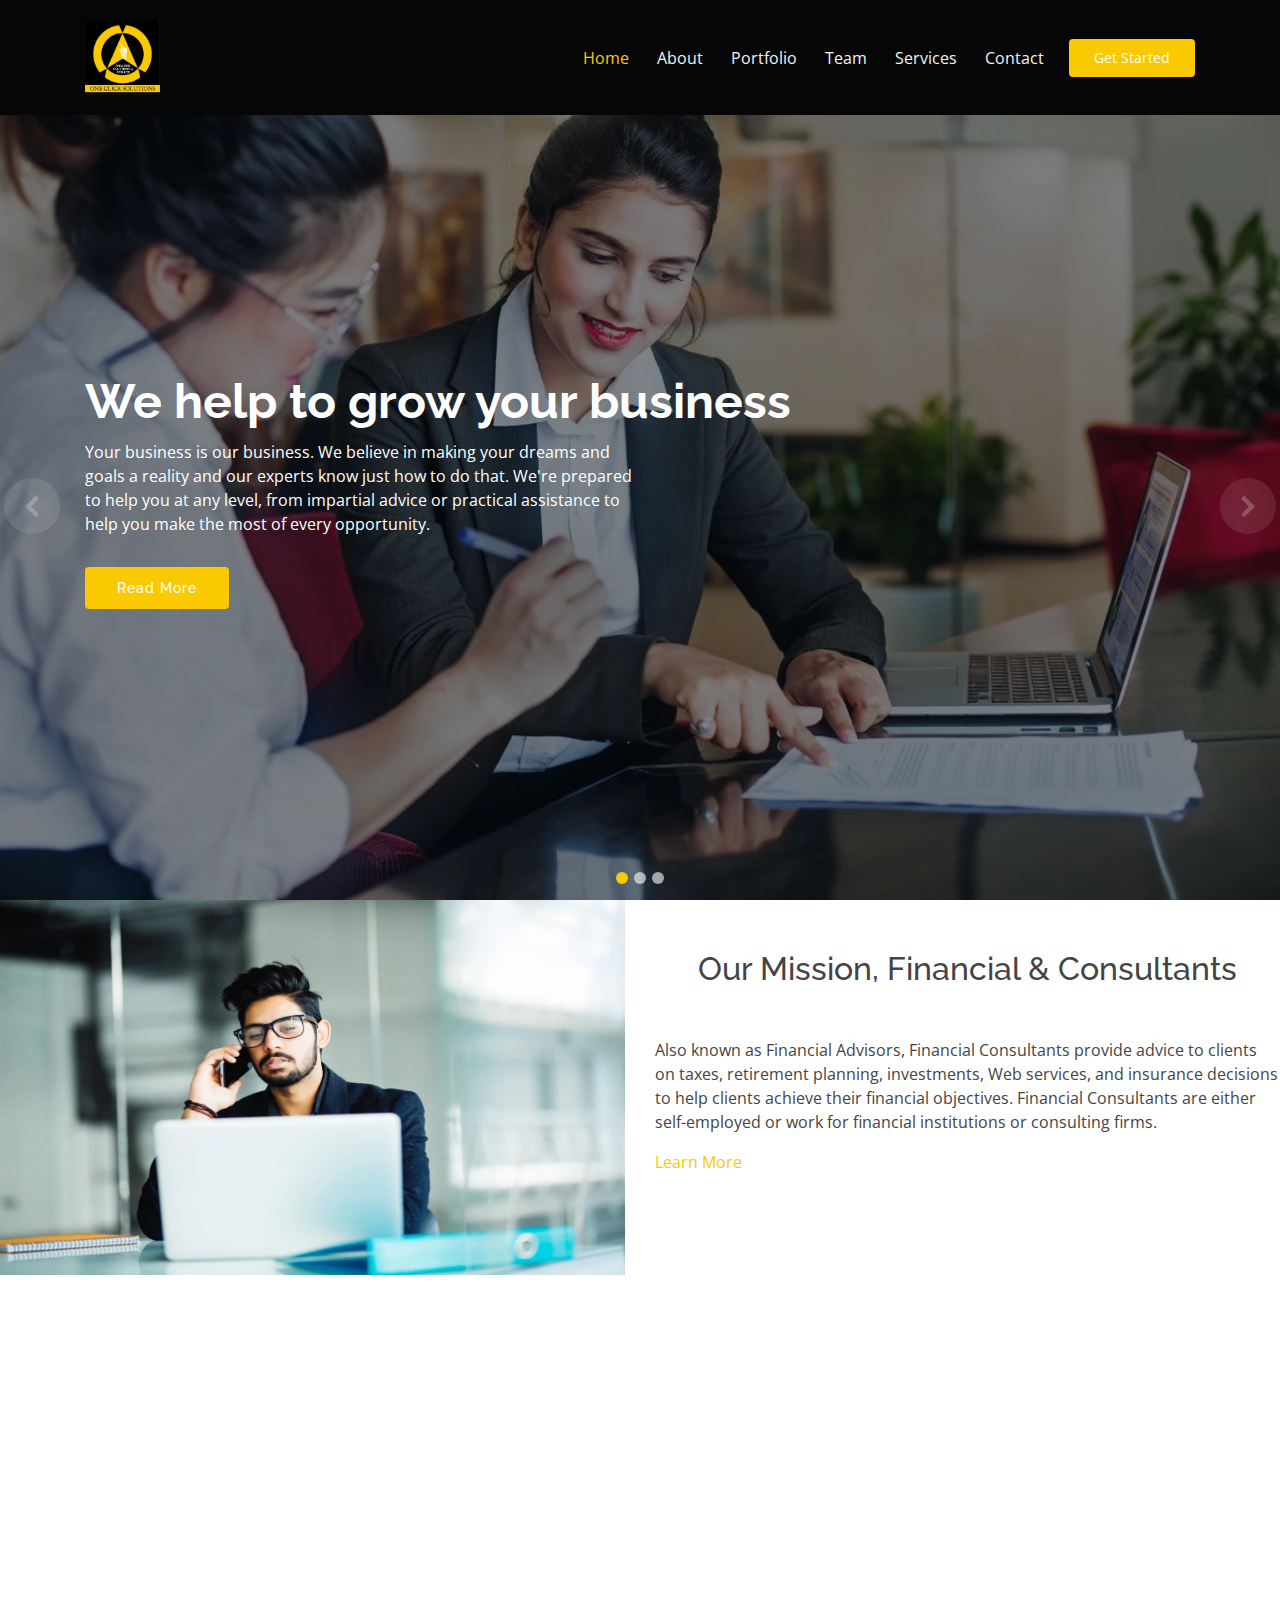
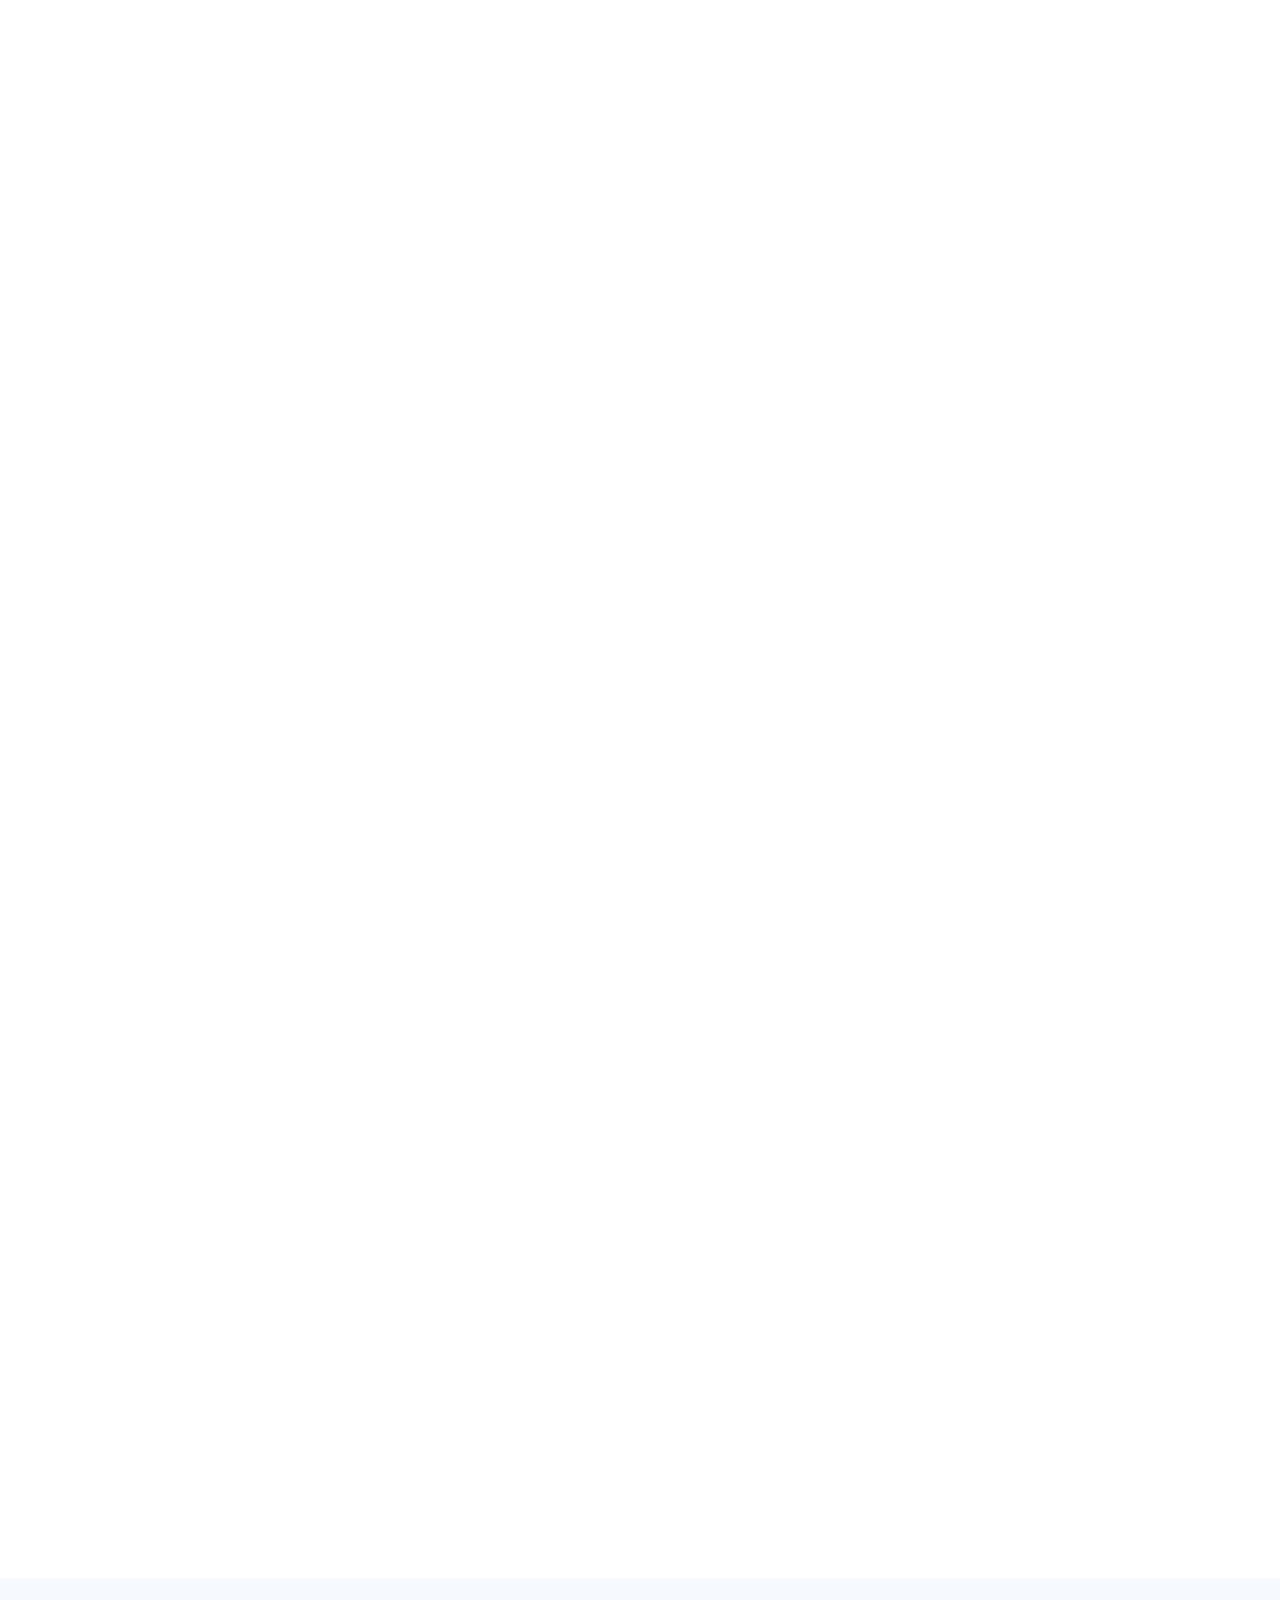
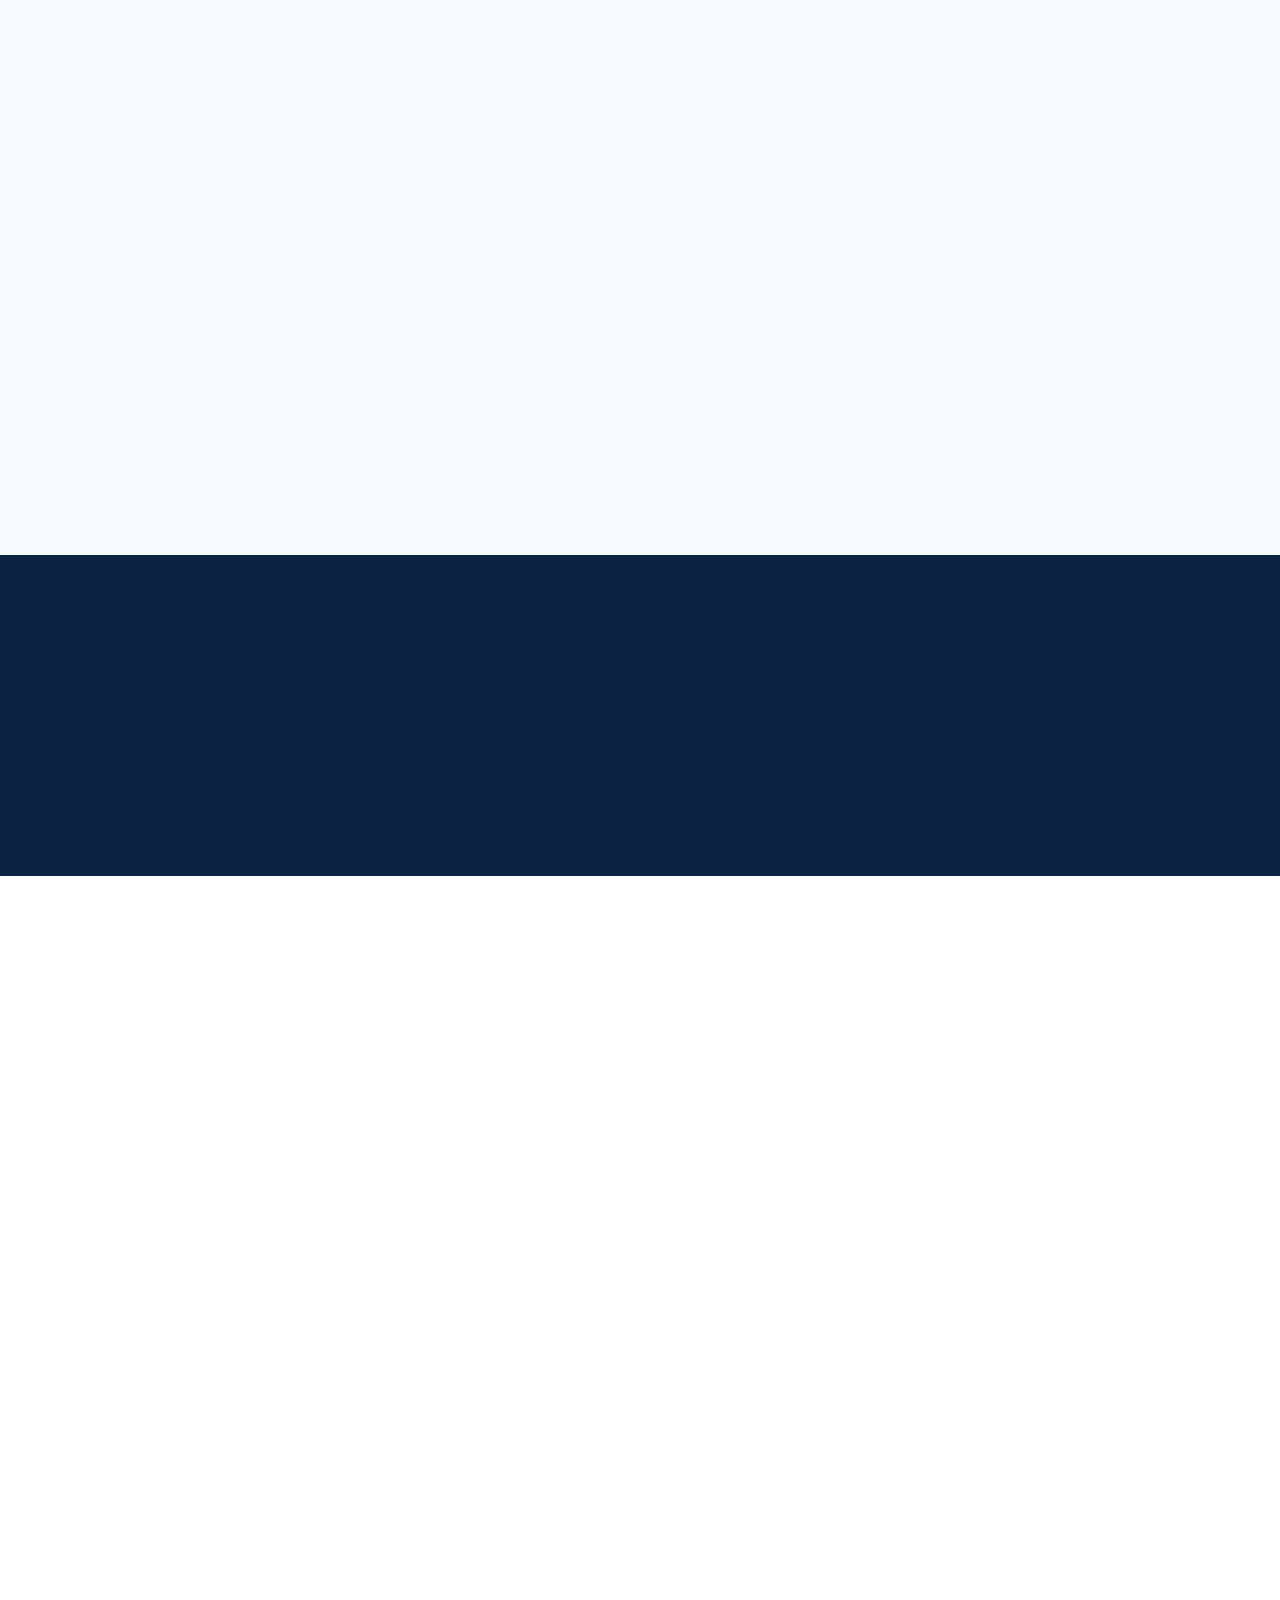
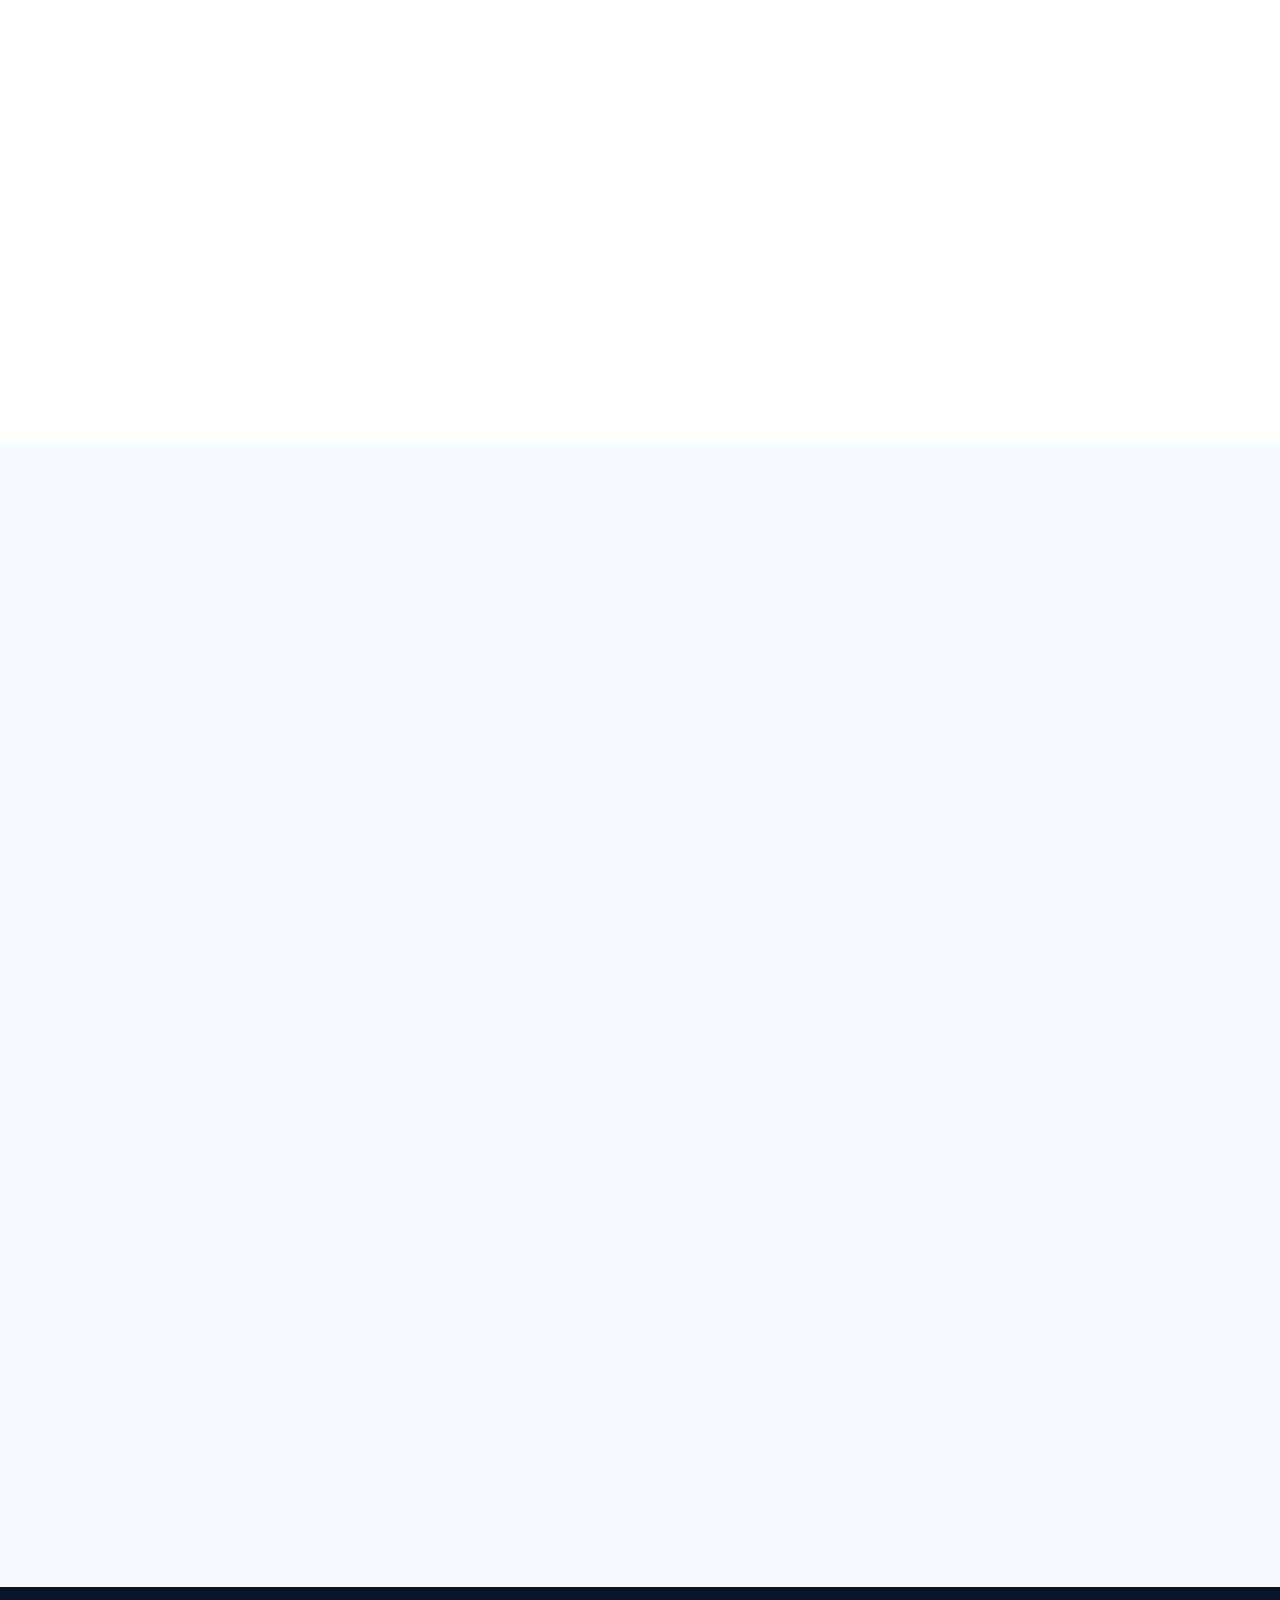
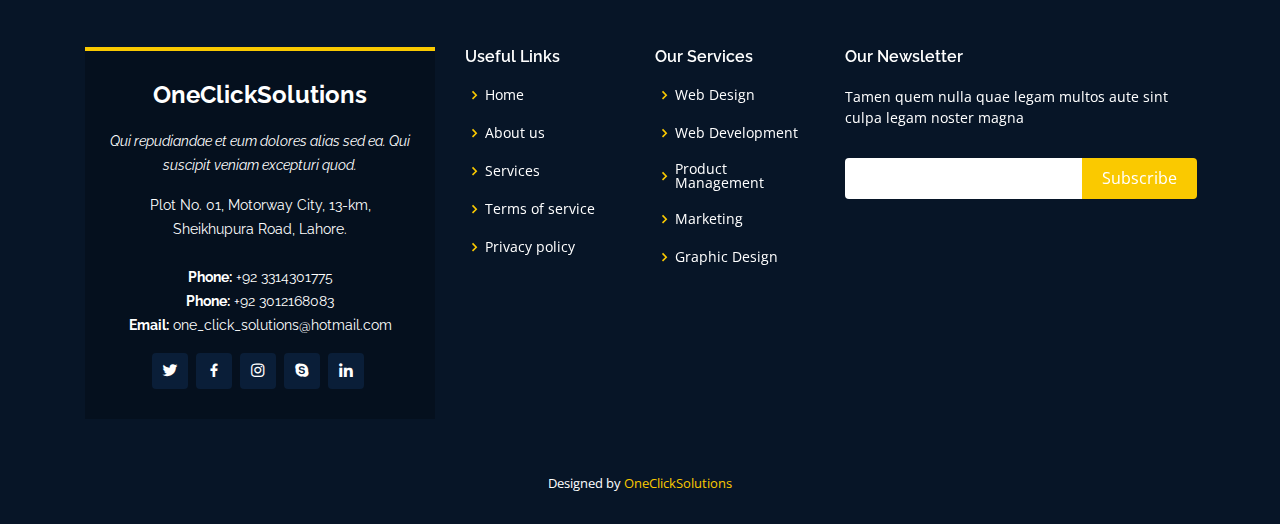
<file: index.html>
<!DOCTYPE html>
<html lang="en">

<head>
  <meta charset="utf-8">
  <meta content="width=device-width, initial-scale=1.0" name="viewport">

  <title>OneClickSolutions</title>
  <meta content="" name="description">
  <meta content="" name="keywords">

  <!-- Favicons -->
  <link href="assets/img/logopng.png" rel="icon">
  <link href="assets/img/apple-touch-icon.png" rel="apple-touch-icon">

  <!-- Google Fonts -->
  <link href="https://fonts.googleapis.com/css?family=Open+Sans:300,300i,400,400i,600,600i,700,700i|Raleway:300,300i,400,400i,500,500i,600,600i,700,700i|Poppins:300,300i,400,400i,500,500i,600,600i,700,700i" rel="stylesheet">

  <!-- Vendor CSS Files -->
  <link href="assets/vendor/bootstrap/css/bootstrap.min.css" rel="stylesheet">
  <link href="assets/vendor/icofont/icofont.min.css" rel="stylesheet">
  <link href="assets/vendor/boxicons/css/boxicons.min.css" rel="stylesheet">
  <link href="assets/vendor/animate.css/animate.min.css" rel="stylesheet">
  <link href="assets/vendor/remixicon/remixicon.css" rel="stylesheet">
  <link href="assets/vendor/venobox/venobox.css" rel="stylesheet">
  <link href="assets/vendor/owl.carousel/assets/owl.carousel.min.css" rel="stylesheet">
  <link href="assets/vendor/aos/aos.css" rel="stylesheet">

  <!-- Main CSS File -->
  <link href="assets/css/style.css" rel="stylesheet">

</head>

<body>

  <!-- ======= Header ======= -->
  <header id="header" class="fixed-top">
    <div class="container d-flex align-items-center">
      <a href="index.html" class="logo mr-auto"><img src="assets/img/logopng.png" alt="" class="img-0"></a>      

      <nav class="nav-menu d-none d-lg-block">
        <ul>
          <li class="active"><a href="index.html">Home</a></li>
          <li><a href="#about">About</a></li>
          <li><a href="#portfolio">Portfolio</a></li>
          <li><a href="#team">Team</a></li>
          <li ><a href="#services">Services</a>
            
                <!-- <ul>
                  <li><a href="#">Web design</a></li>
                  <li><a href="#">Web Development</a></li>
                  <li><a href="#">Ecommerance</a></li>
                  <li><a href="#">Personal Consulting</a></li>
                  <li><a href="#">Portfolio</a></li>
                </ul> -->
              </li>
             
          <li><a href="#contact">Contact</a></li>

        </ul>
      </nav><!-- .nav-menu -->

      <a href="#about" class="get-started-btn">Get Started</a>

    </div>
  </header><!-- End Header -->

  <!-- ======= Hero Section ======= -->
  <section id="hero">
    <div id="heroCarousel" class="carousel slide carousel-fade" data-ride="carousel">

      <ol class="carousel-indicators" id="hero-carousel-indicators"></ol>

      <div class="carousel-inner" role="listbox">

        <!-- Slide 1 -->
        <div class="carousel-item active" style="background-image: url(assets/img/slide/slide4.jpeg)">
          <div class="carousel-container">
            <div class="container">
              <h2 class="animate__animated animate__fadeInDown">
               We help to grow your business
              </h2>
              <p class="animate__animated animate__fadeInUp">Your business is our business. We believe in making your dreams and goals a reality and our experts know just how to do that. We're prepared to help you at any level,
                 from impartial advice or practical assistance to help you make the most of every opportunity. </p>
              <a href="#about" class="btn-get-started animate__animated animate__fadeInUp scrollto">Read More</a>
            </div>
          </div>
        </div>

        <!-- Slide 2 -->
        <div class="carousel-item" style="background-image: url(assets/img/slide/slide5.jpeg)">
          <div class="carousel-container">
            <div class="container">
              <h2 class="animate__animated animate__fadeInDown">Experienced Personal Consulting.</h2>
              <p class="animate__animated animate__fadeInUp">Helping you design success!</p>
              <a href="#about" class="btn-get-started animate__animated animate__fadeInUp scrollto">Read More</a>
            </div>
          </div>
        </div>

        <!-- Slide 3 -->
        <div class="carousel-item" style="background-image: url(assets/img/slide/slide6.jpeg)">
          <div class="carousel-container">
            <div class="container">
              <h2 class="animate__animated animate__fadeInDown">Experienced Of IT Consulting.</h2>
              <p class="animate__animated animate__fadeInUp">We will provide you Development consulting services.</p>
              <a href="#about" class="btn-get-started animate__animated animate__fadeInUp scrollto">Read More</a>
            </div>
          </div>
        </div>

      </div>

      <a class="carousel-control-prev" href="#heroCarousel" role="button" data-slide="prev">
        <span class="carousel-control-prev-icon icofont-simple-left" aria-hidden="true"></span>
        <span class="sr-only">Previous</span>
      </a>

      <a class="carousel-control-next" href="#heroCarousel" role="button" data-slide="next">
        <span class="carousel-control-next-icon icofont-simple-right" aria-hidden="true"></span>
        <span class="sr-only">Next</span>
      </a>

    </div>
  </section><!-- End Hero -->

  <div class="row content">
    <div class="col-lg-6">
      <img src="assets/img/xVGDGN3.jpeg" class="homedown-img" alt="" />
   
    </div>
    <div class="col-lg-6 pt-4 pt-lg-0">
      <h2 class="misssion">Our Mission, Financial & Consultants</h2>
      <p class="Financial">
        Also known as Financial Advisors, Financial Consultants provide advice to clients on taxes, retirement planning, investments, Web services, and insurance decisions to help clients achieve their financial objectives.
         Financial Consultants are either self-employed or work for financial institutions or consulting firms.
      </p>
      <a href="#" class="btn-learn-more">Learn More</a>
    </div>
  </div>

  <main id="main">

    <!-- ======= About Section ======= -->
    <section id="about" class="about">
      <div class="container" data-aos="fade-up">

        <div class="section-title">
          <h2>About</h2>
          <p style{text-align="center"}>About Us</p>
        </div>

        <div class="row content">
          <div class="col-lg-4">
            <h2>All About You</h2>
             <p>
              Your business is our business. We believe in making your dreams and goals a reality and our experts know just how to do that. We're prepared to help you at any level, 
              from impartial advice or practical assistance to help you make the most of every opportunity. 
            </p>
            <a href="#" class="btn-learn-more">Learn More</a>

          </div>
          <div class="col-lg-4">
            <h2>The Technical Stuff</h2>
            <p>
              Whether you're just starting out or looking to restructure we've got you covered. Our mantra is: analyze, identify, advise, execute. 
              Our mission is to create relationships, not transactions.
               Our promise is that we'll be there, as questions or issues arise, every step of the way. 
            </p>
            <a href="#" class="btn-learn-more">Learn More</a>
          </div>
          <div class="col-lg-4">
            <h2>Our Expertise</h2>
            <p>
              We're a group of accountants, analysts, advocates and strategists that thrive on sharing our experience and knowledge to help you make a success of your business.
               Our track record proves that clear communication and expert collaboration will boost your bottom line.  
            </p>
            <a href="#" class="btn-learn-more">Learn More</a>
          </div>
        </div>

      </div>
    </section><!-- End About Section -->

    <!-- ======= Counts Section ======= -->
    <section id="counts" class="counts">
      <div class="container" data-aos="fade-up">

        <div class="row no-gutters">

          <div class="col-lg-3 col-md-6 d-md-flex align-items-md-stretch">
            <div class="count-box">
              <i class="icofont-simple-smile"></i>
              <span data-toggle="counter-up">42</span>
              <p><strong>Happy Clients</strong> consequuntur quae qui deca rode</p>
              <a href="#">Find out more &raquo;</a>
            </div>
          </div>

          <div class="col-lg-3 col-md-6 d-md-flex align-items-md-stretch">
            <div class="count-box">
              <i class="icofont-document-folder"></i>
              <span data-toggle="counter-up">55</span>
              <p><strong>Projects</strong> adipisci atque cum quia aut numquam delectus</p>
              <a href="#">Find out more &raquo;</a>
            </div>
          </div>

          <div class="col-lg-3 col-md-6 d-md-flex align-items-md-stretch">
            <div class="count-box">
              <i class="icofont-live-support"></i>
              <span data-toggle="counter-up">1,263</span>
              <p><strong>Hours Of Support</strong> aut commodi quaerat. Aliquam ratione</p>
              <a href="#">Find out more &raquo;</a>
            </div>
          </div>

          <div class="col-lg-3 col-md-6 d-md-flex align-items-md-stretch">
            <div class="count-box">
              <i class="icofont-users-alt-5"></i>
              <span data-toggle="counter-up">55</span>
              <p><strong>Hard Workers</strong> rerum asperiores dolor molestiae doloribu</p>
              <a href="#">Find out more &raquo;</a>
            </div>
          </div>

        </div>

      </div>
    </section><!-- End Counts Section -->

   

    <!-- ======= Services Section ======= -->
    <section id="services" class="services">
      <div class="container" data-aos="fade-up">

        <div class="section-title">
          <h2>Services</h2>
          <p>Check our Services</p>
        </div>

        <div class="row">
          <div class="col-lg-4 col-md-6 d-flex align-items-stretch" data-aos="zoom-in" data-aos-delay="100">
            <div class="icon-box">
              <div class="icon"><i class="bx bxl-dribbble"></i></div>
              <h4><a href="">Web Development</a></h4>
              <p>Businesses rely on us to help them obtain a competitive advantage. Whether it's by developing a minimum viable product , releasing a new app first to market, analysing data to make better decisions, or designing an interactive website, we do it with a passion for the consumer and a fascination with technology.</p>
            </div>
          </div>

          <div class="col-lg-4 col-md-6 d-flex align-items-stretch mt-4 mt-md-0" data-aos="zoom-in" data-aos-delay="200">
            <div class="icon-box">
              <div class="icon"><i class="bx bx-file"></i></div>
              <h4><a href="">E-commerce</a></h4>
              <p>Make smarter decisions with real-time dynamic reports that you can save and share with anybody. Keep key information at your User with custom dashboards.</p>
            </div>
          </div>

          <div class="col-lg-4 col-md-6 d-flex align-items-stretch mt-4 mt-lg-0" data-aos="zoom-in" data-aos-delay="300">
            <div class="icon-box">
              <div class="icon"><i class="bx bx-tachometer"></i></div>
              <h4><a href="">CUSTOM SOFTWARE DEVELOPMENT</a></h4>
              <p>Excepteur sint occaecat cupidatat non proident, sunt in culpa qui officia</p>
            </div>
          </div>

          <div class="col-lg-4 col-md-6 d-flex align-items-stretch mt-4" data-aos="zoom-in" data-aos-delay="100">
            <div class="icon-box">
              <div class="icon"><i class="bx bx-world"></i></div>
              <h4><a href="">MOBILE APP DEVELOPMENT</a></h4>
              <p>At vero eos et accusamus et iusto odio dignissimos ducimus qui blanditiis</p>
            </div>
          </div>

          <div class="col-lg-4 col-md-6 d-flex align-items-stretch mt-4" data-aos="zoom-in" data-aos-delay="200">
            <div class="icon-box">
              <div class="icon"><i class="bx bx-slideshow"></i></div>
              <h4><a href="">UI/UX</a></h4>
              <p>Quis consequatur saepe eligendi voluptatem consequatur dolor consequuntur</p>
            </div>
          </div>

          <div class="col-lg-4 col-md-6 d-flex align-items-stretch mt-4" data-aos="zoom-in" data-aos-delay="300">
            <div class="icon-box">
              <div class="icon"><i class="bx bx-arch"></i></div>
              <h4><a href="">INTERNET OF THINGS</a></h4>
              <p>Modi nostrum vel laborum. Porro fugit error sit minus sapiente sit aspernatur</p>
            </div>
          </div>

        </div>

      </div>
    </section><!-- End Services Section -->

    <!-- ======= Testimonials Section ======= -->
    <section id="testimonials" class="testimonials section-bg">
      <div class="container" data-aos="fade-up">

        <div class="section-title">
          <h2>Testimonials</h2>
          <p>Testimonials</p>
        </div>

        <div class="owl-carousel testimonials-carousel">

          <div class="testimonial-wrap">
            <div class="testimonial-item">
              <img src="assets/img/testimonials/testimonials-1.jpg" class="testimonial-img" alt="">
              <h3>Saul Goodman</h3>
              <h4>Ceo &amp; Founder</h4>
              <p>
                <i class="bx bxs-quote-alt-left quote-icon-left"></i>
                Proin iaculis purus consequat sem cure digni ssim donec porttitora entum suscipit rhoncus. Accusantium quam, ultricies eget id, aliquam eget nibh et. Maecen aliquam, risus at semper.
                <i class="bx bxs-quote-alt-right quote-icon-right"></i>
              </p>
            </div>
          </div>

          <div class="testimonial-wrap">
            <div class="testimonial-item">
              <img src="assets/img/testimonials/testimonials-2.jpg" class="testimonial-img" alt="">
              <h3>Sara Wilsson</h3>
              <h4>Designer</h4>
              <p>
                <i class="bx bxs-quote-alt-left quote-icon-left"></i>
                Export tempor illum tamen malis malis eram quae irure esse labore quem cillum quid cillum eram malis quorum velit fore eram velit sunt aliqua noster fugiat irure amet legam anim culpa.
                <i class="bx bxs-quote-alt-right quote-icon-right"></i>
              </p>
            </div>
          </div>

          <div class="testimonial-wrap">
            <div class="testimonial-item">
              <img src="assets/img/testimonials/testimonials-3.jpg" class="testimonial-img" alt="">
              <h3>Jena Karlis</h3>
              <h4>Store Owner</h4>
              <p>
                <i class="bx bxs-quote-alt-left quote-icon-left"></i>
                Enim nisi quem export duis labore cillum quae magna enim sint quorum nulla quem veniam duis minim tempor labore quem eram duis noster aute amet eram fore quis sint minim.
                <i class="bx bxs-quote-alt-right quote-icon-right"></i>
              </p>
            </div>
          </div>

          <div class="testimonial-wrap">
            <div class="testimonial-item">
              <img src="assets/img/testimonials/testimonials-4.jpg" class="testimonial-img" alt="">
              <h3>Matt Brandon</h3>
              <h4>Freelancer</h4>
              <p>
                <i class="bx bxs-quote-alt-left quote-icon-left"></i>
                Fugiat enim eram quae cillum dolore dolor amet nulla culpa multos export minim fugiat minim velit minim dolor enim duis veniam ipsum anim magna sunt elit fore quem dolore labore illum veniam.
                <i class="bx bxs-quote-alt-right quote-icon-right"></i>
              </p>
            </div>
          </div>

          <div class="testimonial-wrap">
            <div class="testimonial-item">
              <img src="assets/img/testimonials/testimonials-5.jpg" class="testimonial-img" alt="">
              <h3>John Larson</h3>
              <h4>Entrepreneur</h4>
              <p>
                <i class="bx bxs-quote-alt-left quote-icon-left"></i>
                Quis quorum aliqua sint quem legam fore sunt eram irure aliqua veniam tempor noster veniam enim culpa labore duis sunt culpa nulla illum cillum fugiat legam esse veniam culpa fore nisi cillum quid.
                <i class="bx bxs-quote-alt-right quote-icon-right"></i>
              </p>
            </div>
          </div>

        </div>

      </div>
    </section><!-- End Testimonials Section -->

    <!-- ======= Cta Section ======= -->
    <section id="cta" class="cta">
      <div class="container" data-aos="zoom-in">

        <div class="text-center">
          <h3>Call To Action</h3>
          <p> Duis aute irure dolor in reprehenderit in voluptate velit esse cillum dolore eu fugiat nulla pariatur. Excepteur sint occaecat cupidatat non proident, sunt in culpa qui officia deserunt mollit anim id est laborum.</p>
          <a class="cta-btn" href="#contact">Call To Action</a>
        </div>

      </div>
    </section><!-- End Cta Section -->

    <!-- ======= Portfolio Section ======= -->
    <section id="portfolio" class="portfolio">
      <div class="container" data-aos="fade-up">

        <div class="section-title">
          <h2>Portfolio</h2>
          <p>Check our Portfolio</p>
        </div>

        <div class="row" data-aos="fade-up" data-aos-delay="100">
          <div class="col-lg-12 d-flex justify-content-center">
            <ul id="portfolio-flters">
              <li data-filter="*" class="filter-active">All</li>
              <li data-filter=".filter-app">App</li>
              <li data-filter=".filter-web">Web</li>
            </ul>
          </div>
        </div>

        <div class="row portfolio-container" data-aos="fade-up" data-aos-delay="200">

          <div class="col-lg-4 col-md-6 portfolio-item filter-web">
            <img src="assets/img/projects/rsz_iacinsitude.png" class="img-fluid" alt="">
            <div class="portfolio-info">
              <h4>Web 1</h4>
              <p>IAC_Insitude</p>
              <a href="assets/img/projects/rsz_iacinsitude.png" data-gall="portfolioGallery" class="venobox preview-link" title="App 1"><i class="bx bx-plus"></i></a>
              <a href="https://iac.edu.pk/admissions/" class="details-link" title="More Details"><i class="bx bx-link"></i></a>
            </div>
          </div>

          <div class="col-lg-4 col-md-6 portfolio-item filter-web">
            <img src="assets/img/projects/medicinesonline.jpg" class="img-fluid" alt="">
            <div class="portfolio-info">
              <h4>Web 2</h4>
              <p>OneLineAppointment</p>
              <a href="assets/img/projects/medicinesonline.jpg" data-gall="portfolioGallery" class="venobox preview-link" title="Web 3"><i class="bx bx-plus"></i></a>
              <a href="https://simplybook.me/en/" class="details-link" title="More Details"><i class="bx bx-link"></i></a>
            </div>
          </div>

          <div class="col-lg-4 col-md-6 portfolio-item filter-web">
            <img src="assets/img/projects/lieta_layers1.jpg" class="img-fluid" alt="">
            <div class="portfolio-info">
              <h4>Web-3</h4>
              <p>Lieta_layers</p>
              <a href="https://www.lietagelato.com/" data-gall="portfolioGallery" class="venobox preview-link" title="Card 2"><i class="bx bx-plus"></i></a>
              <a href="https://www.lietagelato.com/" class="details-link" title="More Details"><i class="bx bx-link"></i></a>
            </div>
          </div>

          <div class="col-lg-4 col-md-6 portfolio-item filter-web">
            <img src="assets/img/projects/resturent (2).jpg" class="img-fluid" alt="">
            <div class="portfolio-info">
              <h4>Web-4</h4>
              <p>Resturent</p>
              <a href="assets/img/projects/resturent (2).jpg" data-gall="portfolioGallery" class="venobox preview-link" title="App 2"><i class="bx bx-plus"></i></a>
              <a href="https://visitlahore.com/" class="details-link" title="More Details"><i class="bx bx-link"></i></a>
            </div>
          </div>

          <div class="col-lg-4 col-md-6 portfolio-item filter-web">
            <img src="assets/img/projects/glovespro.jpg" class="img-fluid" alt="">
            <div class="portfolio-info">
              <h4>Web-4</h4>
              <p>Glovespro</p>
              <a href="assets/img/projects/glovespro.jpg" data-gall="portfolioGallery" class="venobox preview-link" title="Card 2"><i class="bx bx-plus"></i></a>
              <a href="https://glovespro.se/" class="details-link" title="More Details"><i class="bx bx-link"></i></a>
            </div>
          </div>



         

          <div class="col-lg-4 col-md-6 portfolio-item filter-web">
            <img src="assets/img/projects/lms-bac-edu.png" class="img-fluid" alt="">
            <div class="portfolio-info">
              <h4>Web 5</h4>
              <p>Lms_Learning</p>
              <a href="assets/img/projects/lms-bac-edu.png" data-gall="portfolioGallery" class="venobox preview-link" title="Web 2"><i class="bx bx-plus"></i></a>
              <a href="https://lms.bac.edu.sg/" class="details-link" title="More Details"><i class="bx bx-link"></i></a>
            </div>
          </div>

          <div class="col-lg-4 col-md-6 portfolio-item filter-web">
            <img src="assets/img/projects/burlyfitness.jpg" class="img-fluid" alt="">
            <div class="portfolio-info">
              <h4>Web 6</h4>
              <p>BurlyFitness</p>
              <a href="assets/img/projects/burlyfitness.jpg" data-gall="portfolioGallery" class="venobox preview-link" title="App 3"><i class="bx bx-plus"></i></a>
              <a href="https://burlyfitness.com/" class="details-link" title="More Details"><i class="bx bx-link"></i></a>
            </div>
          </div>

          <div class="col-lg-4 col-md-6 portfolio-item filter-web">
            <img src="assets/img/projects/ecomrance.jpg" class="img-fluid" alt="">
            <div class="portfolio-info">
              <h4>Web 7</h4>
              <p>Rivaj Cosmetics</p>
              <a href="assets/img/projects/ecomrance.jpg" data-gall="portfolioGallery" class="venobox preview-link" title="App 3"><i class="bx bx-plus"></i></a>
              <a href="https://www.rivaj-uk.com/" class="details-link" title="More Details"><i class="bx bx-link"></i></a>
            </div>
          </div>
          <div class="col-lg-4 col-md-6 portfolio-item filter-web">
            <img src="assets/img/projects/comarance.jpg" class="img-fluid" alt="">
            <div class="portfolio-info">
              <h4>Web 8</h4>
              <p>Ecommerance</p>
              <a href="assets/img/projects/comarance.jpg" data-gall="portfolioGallery" class="venobox preview-link" title="App 3"><i class="bx bx-plus"></i></a>
              <a href="https://www.alfatah.pk/" class="details-link" title="More Details"><i class="bx bx-link"></i></a>
            </div>
          </div>

          <div class="col-lg-4 col-md-6 portfolio-item filter-app">
            <img src="assets/img/projects/giik.png" class="img-fluid" alt="">
            <div class="portfolio-info">
              <h4>App 1</h4>
              <p>Giik</p>
              <a href="assets/img/projects/giik.png" data-gall="portfolioGallery" class="venobox preview-link" title="Card 1"><i class="bx bx-plus"></i></a>
              <a href="https://www.facebook.com/giikapp/" class="details-link" title="More Details"><i class="bx bx-link"></i></a>
            </div>
          </div>

          <div class="col-lg-4 col-md-6 portfolio-item filter-app">
            <img src="assets/img/projects/appngo.png" class="img-fluid" alt="">
            <div class="portfolio-info">
              <h4>App 2</h4>
              <p>Appngo</p>
              <a href="assets/img/projects/appngo.png" data-gall="portfolioGallery" class="venobox preview-link" title="Card 3"><i class="bx bx-plus"></i></a>
              <a href="https://www.appngo.no/" class="details-link" title="More Details"><i class="bx bx-link"></i></a>
            </div>
          </div>

          <div class="col-lg-4 col-md-6 portfolio-item filter-app">
            <img src="assets/img/projects/paranul.png" class="img-fluid" alt="">
            <div class="portfolio-info">
              <h4>App 3</h4>
              <p>Paranu</p>
              <a href="assets/img/projects/paranul.png" data-gall="portfolioGallery" class="venobox preview-link" title="Web 3"><i class="bx bx-plus"></i></a>
              <a href="https://www.para.nu/" class="details-link" title="More Details"><i class="bx bx-link"></i></a>
            </div>
          </div>

        </div>

      </div>
    </section>
    <!-- End Portfolio Section -->

    <!-- ======= Team Section ======= -->
    <section id="team" class="team section-bg">
      <div class="container" data-aos="fade-up">

        <div class="section-title">
          <h2>Team</h2>
          <p>Check our Team</p>
        </div>

        <div class="row">

          <div class="col-xl-3 col-lg-4 col-md-6">
            <div class="member" data-aos="zoom-in" data-aos-delay="100">
              <img src="assets/img/team/raza1.jpg" class="img-fluid" alt="">
              <div class="member-info">
                <div class="member-info-content">
                  <h4>Raza Jhonson</h4>
                  <span>Chief Executive Officer</span>
                </div>
                <div class="social">
                  <a href=""><i class="icofont-twitter"></i></a>
                  <a href="http://fb.com/oneclicksolutionspk"><i class="icofont-facebook"></i></a>
                  <a href=""><i class="icofont-instagram"></i></a>
                  <a href=""><i class="icofont-linkedin"></i></a>
                </div>
              </div>
            </div>
          </div>

          <div class="col-xl-3 col-lg-4 col-md-6" data-wow-delay="0.1s">
            <div class="member" data-aos="zoom-in" data-aos-delay="200">
              <img src="assets/img/team/numanrp.jpg" class="img-fluid" alt="">
              <div class="member-info">
                <div class="member-info-content">
                  <h4>Numan Akram</h4>
                  <span>Product Manager</span>
                </div>
                <div class="social">
                  <a href=""><i class="icofont-twitter"></i></a>
                  <a href="https://www.facebook.com/numan.inoxent.75/"><i class="icofont-facebook"></i></a>
                  <a href="https://www.instagram.com/web_services_provider/?hl=en"><i class="icofont-instagram"></i></a>
                  <a href="https://www.linkedin.com/in/numan-akram-70736a199/"><i class="icofont-linkedin"></i></a>
                </div>
              </div>
            </div>
          </div>

          <div class="col-xl-3 col-lg-4 col-md-6" data-wow-delay="0.2s">
            <div class="member" data-aos="zoom-in" data-aos-delay="300">
              <img src="assets/img/team/team-3.jpg" class="img-fluid" alt="">
              <div class="member-info">
                <div class="member-info-content">
                  <h4>William Anderson</h4>
                  <span>CTO</span>
                </div>
                <div class="social">
                  <a href=""><i class="icofont-twitter"></i></a>
                  <a href=""><i class="icofont-facebook"></i></a>
                  <a href=""><i class="icofont-instagram"></i></a>
                  <a href=""><i class="icofont-linkedin"></i></a>
                </div>
              </div>
            </div>
          </div>

          <div class="col-xl-3 col-lg-4 col-md-6" data-wow-delay="0.3s">
            <div class="member" data-aos="zoom-in" data-aos-delay="400">
              <img src="assets/img/team/team-4.jpg" class="img-fluid" alt="">
              <div class="member-info">
                <div class="member-info-content">
                  <h4>Amanda Jepson</h4>
                  <span>Accountant</span>
                </div>
                <div class="social">
                  <a href=""><i class="icofont-twitter"></i></a>
                  <a href=""><i class="icofont-facebook"></i></a>
                  <a href=""><i class="icofont-instagram"></i></a>
                  <a href=""><i class="icofont-linkedin"></i></a>
                </div>
              </div>
            </div>
          </div>

        </div>

      </div>
    </section><!-- End Team Section -->

    
    <!-- ======= Contact Section ======= -->
    <section id="contact" class="contact section-bg">
      <div class="container" data-aos="fade-up">

        <div class="section-title">
          <h2>Contact</h2>
          <p>Contact Us</p>
        </div>

        <div class="row">

          <div class="col-lg-6">

            <div class="row">
              <div class="col-md-12">
                <div class="info-box">
                  <i class="bx bx-map"></i>
                  <h3>Our Address</h3>
                  <p>Plot No. 01, Motorway City, 13-km,
                    Sheikhupura Road, Lahore.</p>
                </div>
              </div>
              <div class="col-md-6">
                <div class="info-box mt-4">
                  <i class="bx bx-envelope"></i>
                  <h3>Email Us</h3>
                  <p>one_click_solutions@hotmail.com<br>contact:03314301775
                    <br>contact:03012168083
                  </p>
                </div>
              </div>
              <div class="col-md-6">
                <div class="info-box mt-4">
                  <i class="bx bx-phone-call"></i>
                  <h3>Call Us</h3>
                  <p>+92 3314301775<br>+92 3012168083</p>
                </div>
              </div>
            </div>

          </div>

          <div class="col-lg-6">
            <form action="javascript:sendmail()" method="post" >
              <div class="form-row">
                <div class="col form-group">
                  <input type="text" name="Name" id="Name" class="form-control"  placeholder="Your FullName" data-rule="minlen:4" data-msg="Please enter at least 4 chars" />
                  <div class="validate"></div>
                </div>
                <div class="col form-group">
                  <input type="email" class="form-control" name="Email" id="Sender" placeholder="Your Email" data-rule="email" data-msg="Please enter a valid email" />
                  <div class="validate"></div>
                </div>
              </div>
              <div class="form-group">
                <input type="text" class="form-control" name="Subject" id="Subject" placeholder="Subject" data-rule="minlen:4" data-msg="Please enter at least 8 chars of subject" />
                <div class="validate"></div>
              </div>
              <div class="form-group">
                <textarea class="form-control" name="message" id="Message" rows="5" data-rule="required" data-msg="Please write something for us" placeholder="Message"></textarea>
                <div class="validate"></div>
              </div>

              <div class="text-center"><button type="submit"  onclick="clicked(event)" >Send Message</button></div>
            </form>
          </div>

        </div>

      </div>
    </section><!-- End Contact Section -->

  </main><!-- End #main -->

  <!-- ======= Footer ======= -->
  <footer id="footer">
    <div class="footer-top">
      <div class="container">
        <div class="row">

          <div class="col-lg-4 col-md-6">
            <div class="footer-info">
              <h3>OneClickSolutions</h3>
              <p class="pb-3"><em>Qui repudiandae et eum dolores alias sed ea. Qui suscipit veniam excepturi quod.</em></p>
              <p>
                Plot No. 01, Motorway City, 13-km,  <br>
                Sheikhupura Road, Lahore.<br><br>
                <strong>Phone:</strong> +92 3314301775<br>
                <strong>Phone:</strong> +92 3012168083<br>

                <strong>Email:</strong> one_click_solutions@hotmail.com<br>
              </p>
              <div class="social-links mt-3">
                <a href="#" class="twitter"><i class="bx bxl-twitter"></i></a>
                <a href="#" class="facebook"><i class="bx bxl-facebook"></i></a>
                <a href="#" class="instagram"><i class="bx bxl-instagram"></i></a>
                <a href="#" class="google-plus"><i class="bx bxl-skype"></i></a>
                <a href="#" class="linkedin"><i class="bx bxl-linkedin"></i></a>
              </div>
            </div>
          </div>

          <div class="col-lg-2 col-md-6 footer-links">
            <h4>Useful Links</h4>
            <ul>
              <li><i class="bx bx-chevron-right"></i> <a href="#">Home</a></li>
              <li><i class="bx bx-chevron-right"></i> <a href="#">About us</a></li>
              <li><i class="bx bx-chevron-right"></i> <a href="#">Services</a></li>
              <li><i class="bx bx-chevron-right"></i> <a href="#">Terms of service</a></li>
              <li><i class="bx bx-chevron-right"></i> <a href="#">Privacy policy</a></li>
            </ul>
          </div>

          <div class="col-lg-2 col-md-6 footer-links">
            <h4>Our Services</h4>
            <ul>
              <li><i class="bx bx-chevron-right"></i> <a href="#">Web Design</a></li>
              <li><i class="bx bx-chevron-right"></i> <a href="#">Web Development</a></li>
              <li><i class="bx bx-chevron-right"></i> <a href="#">Product Management</a></li>
              <li><i class="bx bx-chevron-right"></i> <a href="#">Marketing</a></li>
              <li><i class="bx bx-chevron-right"></i> <a href="#">Graphic Design</a></li>
            </ul>
          </div>

          <div class="col-lg-4 col-md-6 footer-newsletter">
            <h4>Our Newsletter</h4>
            <p>Tamen quem nulla quae legam multos aute sint culpa legam noster magna</p>
            <form action="" method="post">
              <input type="email" name="email"><input type="submit" value="Subscribe">
            </form>

          </div>

        </div>
      </div>
    </div>

    <div class="container">
      
      <div class="credits">

        Designed by <a href="#home">OneClickSolutions</a>
      </div>
    </div>
  </footer><!-- End Footer -->

  <div id="preloader"></div>
  <a href="#" class="back-to-top"><i class="icofont-simple-up"></i></a>
 <!-- contact form javascript email submit  --><script
  src="https://code.jquery.com/jquery-2.2.4.min.js"
  integrity="sha256-BbhdlvQf/xTY9gja0Dq3HiwQF8LaCRTXxZKRutelT44="
  crossorigin="anonymous"></script>
<script src="https://smtpjs.com/v3/smtp.js"></script>
 
<script>  

     function sendmail(){
    
			var name = $('#Name').val();
			var email = $('#Sender').val();
			var subject = $('#Subject').val();
      var message = $('#Message').val();

			// var body = $('#body').val();

			var Body='Name: '+name+'<br>Email: '+email+'<br>Subject: '+subject+'<br>Message: '+message;
			//console.log(name, phone, email, message);

			Email.send({
        SecureToken:"fbf31702-bb7f-4a4e-9c1c-4ccf17ee777f",
				To: 'one_click_solution@gmail.com',
				From: "numanrp786@gmail.com",
				Subject: "New message on contact from "+name,
				Body: Body
			}).then(
				message =>{
					//console.log (message);
					if(message=='OK'){
					alert('Your mail has been send. Thank you for connecting.');
          location.href = 'http://oneclicksolutions.co/';
        }
					else{
						console.error (message);
						alert('There is error at sending message. ')
						
					}

				}
			);



		}


    </script>

 <!-- contact form javascript email submit end  -->
 <script>
  function clicked(e)
  {
      if(!confirm('Your Application submit successfully!')) {
          e.preventDefault();
          // window.location.href = "/services";
      }
  }
  </script>
  <!-- Vendor JS Files -->
  <script src="assets/vendor/jquery/jquery.min.js"></script>
  <script src="assets/vendor/bootstrap/js/bootstrap.bundle.min.js"></script>
  <script src="assets/vendor/jquery.easing/jquery.easing.min.js"></script>
  <script src="assets/vendor/php-email-form/validate.js"></script>
  <script src="assets/vendor/waypoints/jquery.waypoints.min.js"></script>
  <script src="assets/vendor/counterup/counterup.min.js"></script>
  <script src="assets/vendor/venobox/venobox.min.js"></script>
  <script src="assets/vendor/owl.carousel/owl.carousel.min.js"></script>
  <script src="assets/vendor/isotope-layout/isotope.pkgd.min.js"></script>
  <script src="assets/vendor/aos/aos.js"></script>

  <!-- Project Main JS File -->
  <script src="assets/js/main.js"></script>
<div id="root"></div>
</body>

</html>
</file>
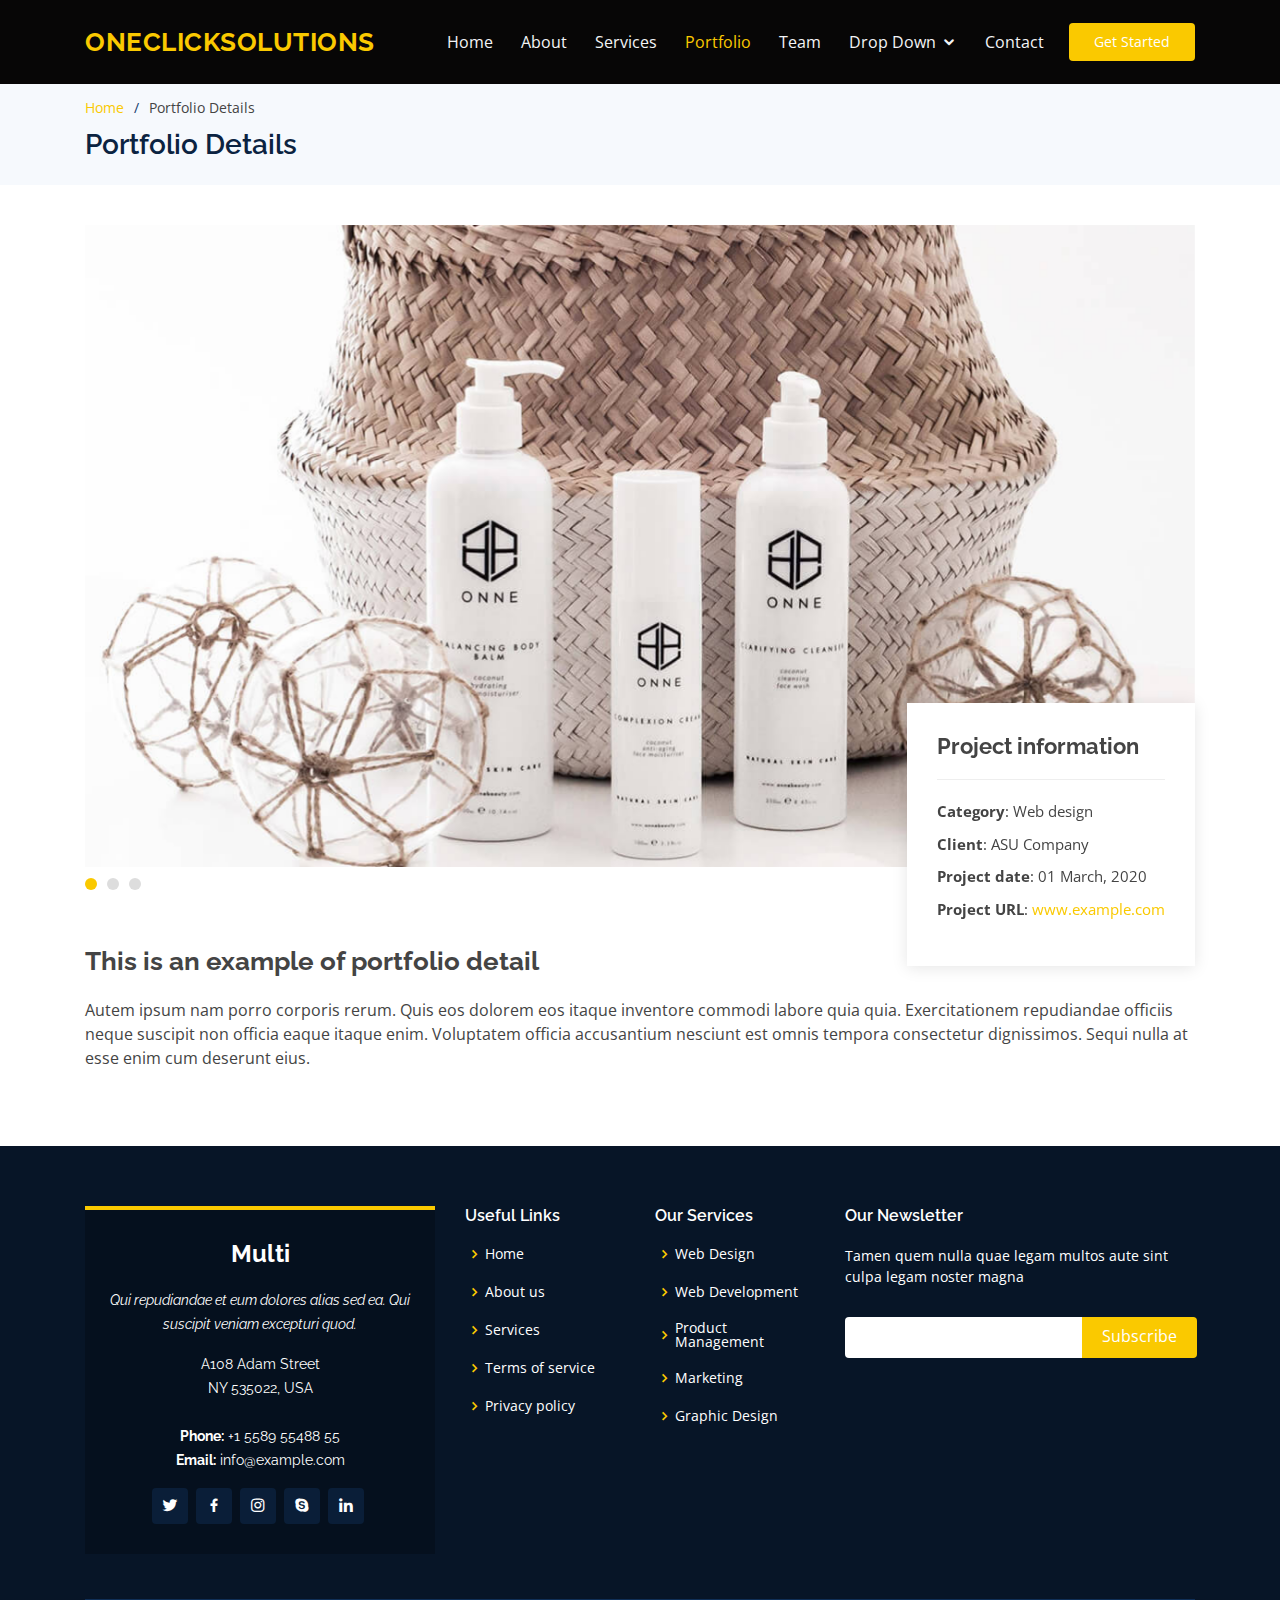
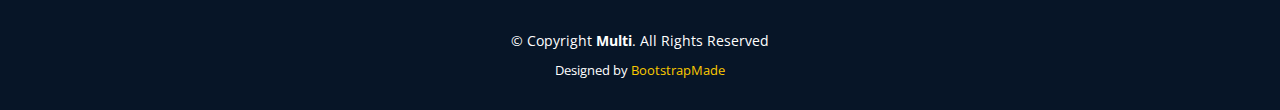
<file: portfolio-details.html>
<!DOCTYPE html>
<html lang="en">

<head>
  <meta charset="utf-8">
  <meta content="width=device-width, initial-scale=1.0" name="viewport">

  <title>Portfolio Details</title>
  <meta content="" name="description">
  <meta content="" name="keywords">

  <!-- Favicons -->
  <link href="assets/img/logopng.png" rel="icon">
  <link href="assets/img/apple-touch-icon.png" rel="apple-touch-icon">

  <!-- Google Fonts -->
  <link href="https://fonts.googleapis.com/css?family=Open+Sans:300,300i,400,400i,600,600i,700,700i|Raleway:300,300i,400,400i,500,500i,600,600i,700,700i|Poppins:300,300i,400,400i,500,500i,600,600i,700,700i" rel="stylesheet">

  <!-- Vendor CSS Files -->
  <link href="assets/vendor/bootstrap/css/bootstrap.min.css" rel="stylesheet">
  <link href="assets/vendor/icofont/icofont.min.css" rel="stylesheet">
  <link href="assets/vendor/boxicons/css/boxicons.min.css" rel="stylesheet">
  <link href="assets/vendor/animate.css/animate.min.css" rel="stylesheet">
  <link href="assets/vendor/remixicon/remixicon.css" rel="stylesheet">
  <link href="assets/vendor/venobox/venobox.css" rel="stylesheet">
  <link href="assets/vendor/owl.carousel/assets/owl.carousel.min.css" rel="stylesheet">
  <link href="assets/vendor/aos/aos.css" rel="stylesheet">

  <!--  Main CSS File -->
  <link href="assets/css/style.css" rel="stylesheet">

</head>

<body>

  <!-- ======= Header ======= -->
  <header id="header" class="fixed-top">
    <div class="container d-flex align-items-center">

      <h1 class="logo mr-auto"><a href="index.html">OneClickSolutions</a></h1>
      <!-- Uncomment below if you prefer to use an image logo -->
      <!-- <a href="index.html" class="logo mr-auto"><img src="assets/img/logo.png" alt="" class="img-fluid"></a>-->

      <nav class="nav-menu d-none d-lg-block">
        <ul>
          <li><a href="index.html">Home</a></li>
          <li><a href="#about">About</a></li>
          <li><a href="#services">Services</a></li>
          <li class="active"><a href="#portfolio">Portfolio</a></li>
          <li><a href="#team">Team</a></li>
          <li class="drop-down"><a href="">Drop Down</a>
            <ul>
              <li><a href="#">Drop Down 1</a></li>
              <li class="drop-down"><a href="#">Deep Drop Down</a>
                <ul>
                  <li><a href="#">Deep Drop Down 1</a></li>
                  <li><a href="#">Deep Drop Down 2</a></li>
                  <li><a href="#">Deep Drop Down 3</a></li>
                  <li><a href="#">Deep Drop Down 4</a></li>
                  <li><a href="#">Deep Drop Down 5</a></li>
                </ul>
              </li>
              <li><a href="#">Drop Down 2</a></li>
              <li><a href="#">Drop Down 3</a></li>
              <li><a href="#">Drop Down 4</a></li>
            </ul>
          </li>
          <li><a href="#contact">Contact</a></li>

        </ul>
      </nav><!-- .nav-menu -->

      <a href="#about" class="get-started-btn">Get Started</a>

    </div>
  </header><!-- End Header -->

  <main id="main">

    <!-- ======= Breadcrumbs ======= -->
    <section id="breadcrumbs" class="breadcrumbs">
      <div class="container">

        <ol>
          <li><a href="index.html">Home</a></li>
          <li>Portfolio Details</li>
        </ol>
        <h2>Portfolio Details</h2>

      </div>
    </section><!-- End Breadcrumbs -->

    <!-- ======= Portfolio Details Section ======= -->
    <section id="portfolio-details" class="portfolio-details">
      <div class="container">

        <div class="portfolio-details-container">

          <div class="owl-carousel portfolio-details-carousel">
            <img src="assets/img/portfolio/portfolio-details-1.jpg" class="img-fluid" alt="">
            <img src="assets/img/portfolio/portfolio-details-2.jpg" class="img-fluid" alt="">
            <img src="assets/img/portfolio/portfolio-details-3.jpg" class="img-fluid" alt="">
          </div>

          <div class="portfolio-info">
            <h3>Project information</h3>
            <ul>
              <li><strong>Category</strong>: Web design</li>
              <li><strong>Client</strong>: ASU Company</li>
              <li><strong>Project date</strong>: 01 March, 2020</li>
              <li><strong>Project URL</strong>: <a href="#">www.example.com</a></li>
            </ul>
          </div>

        </div>

        <div class="portfolio-description">
          <h2>This is an example of portfolio detail</h2>
          <p>
            Autem ipsum nam porro corporis rerum. Quis eos dolorem eos itaque inventore commodi labore quia quia. Exercitationem repudiandae officiis neque suscipit non officia eaque itaque enim. Voluptatem officia accusantium nesciunt est omnis tempora consectetur dignissimos. Sequi nulla at esse enim cum deserunt eius.
          </p>
        </div>

      </div>
    </section><!-- End Portfolio Details Section -->

  </main><!-- End #main -->

  <!-- ======= Footer ======= -->
  <footer id="footer">
    <div class="footer-top">
      <div class="container">
        <div class="row">

          <div class="col-lg-4 col-md-6">
            <div class="footer-info">
              <h3>Multi</h3>
              <p class="pb-3"><em>Qui repudiandae et eum dolores alias sed ea. Qui suscipit veniam excepturi quod.</em></p>
              <p>
                A108 Adam Street <br>
                NY 535022, USA<br><br>
                <strong>Phone:</strong> +1 5589 55488 55<br>
                <strong>Email:</strong> info@example.com<br>
              </p>
              <div class="social-links mt-3">
                <a href="#" class="twitter"><i class="bx bxl-twitter"></i></a>
                <a href="#" class="facebook"><i class="bx bxl-facebook"></i></a>
                <a href="#" class="instagram"><i class="bx bxl-instagram"></i></a>
                <a href="#" class="google-plus"><i class="bx bxl-skype"></i></a>
                <a href="#" class="linkedin"><i class="bx bxl-linkedin"></i></a>
              </div>
            </div>
          </div>

          <div class="col-lg-2 col-md-6 footer-links">
            <h4>Useful Links</h4>
            <ul>
              <li><i class="bx bx-chevron-right"></i> <a href="#">Home</a></li>
              <li><i class="bx bx-chevron-right"></i> <a href="#">About us</a></li>
              <li><i class="bx bx-chevron-right"></i> <a href="#">Services</a></li>
              <li><i class="bx bx-chevron-right"></i> <a href="#">Terms of service</a></li>
              <li><i class="bx bx-chevron-right"></i> <a href="#">Privacy policy</a></li>
            </ul>
          </div>

          <div class="col-lg-2 col-md-6 footer-links">
            <h4>Our Services</h4>
            <ul>
              <li><i class="bx bx-chevron-right"></i> <a href="#">Web Design</a></li>
              <li><i class="bx bx-chevron-right"></i> <a href="#">Web Development</a></li>
              <li><i class="bx bx-chevron-right"></i> <a href="#">Product Management</a></li>
              <li><i class="bx bx-chevron-right"></i> <a href="#">Marketing</a></li>
              <li><i class="bx bx-chevron-right"></i> <a href="#">Graphic Design</a></li>
            </ul>
          </div>

          <div class="col-lg-4 col-md-6 footer-newsletter">
            <h4>Our Newsletter</h4>
            <p>Tamen quem nulla quae legam multos aute sint culpa legam noster magna</p>
            <form action="" method="post">
              <input type="email" name="email"><input type="submit" value="Subscribe">
            </form>

          </div>

        </div>
      </div>
    </div>

    <div class="container">
      <div class="copyright">
        &copy; Copyright <strong><span>Multi</span></strong>. All Rights Reserved
      </div>
      <div class="credits">
        <!-- All the links in the footer should remain intact. -->
        <!-- You can delete the links only if you purchased the pro version. -->
        <!-- Licensing information: https://bootstrapmade.com/license/ -->
        <!-- Purchase the pro version with working PHP/AJAX contact form: https://bootstrapmade.com/multi-responsive-bootstrap-template/ -->
        Designed by <a href="https://bootstrapmade.com/">BootstrapMade</a>
      </div>
    </div>
  </footer><!-- End Footer -->

  <div id="preloader"></div>
  <a href="#" class="back-to-top"><i class="icofont-simple-up"></i></a>

  <!-- Vendor JS Files -->
  <script src="assets/vendor/jquery/jquery.min.js"></script>
  <script src="assets/vendor/bootstrap/js/bootstrap.bundle.min.js"></script>
  <script src="assets/vendor/jquery.easing/jquery.easing.min.js"></script>
  <script src="assets/vendor/php-email-form/validate.js"></script>
  <script src="assets/vendor/waypoints/jquery.waypoints.min.js"></script>
  <script src="assets/vendor/counterup/counterup.min.js"></script>
  <script src="assets/vendor/venobox/venobox.min.js"></script>
  <script src="assets/vendor/owl.carousel/owl.carousel.min.js"></script>
  <script src="assets/vendor/isotope-layout/isotope.pkgd.min.js"></script>
  <script src="assets/vendor/aos/aos.js"></script>

  <!-- Template Main JS File -->
  <script src="assets/js/main.js"></script>

</body>

</html>
</file>
<file: assets/vendor/venobox/venobox.css>
/* ------ venobox.css --------*/
.vbox-overlay *, .vbox-overlay *:before, .vbox-overlay *:after{
    -webkit-backface-visibility: hidden;
    -webkit-box-sizing:border-box;
    -moz-box-sizing:border-box;
    box-sizing:border-box;
}
.vbox-overlay * { 
    -webkit-backface-visibility: visible;
    backface-visibility: visible;
}
.vbox-overlay{
    display: -webkit-flex;
    display: flex;
    -webkit-flex-direction: column;
    flex-direction: column;
    -webkit-justify-content: center;
    justify-content: center;
    -webkit-align-items: center;
    align-items: center;
    position: fixed;
    left: 0;
    top: 0;
    bottom: 0;
    right: 0;
    z-index: 999999;
}

/* ----- navigation ----- */
.vbox-title{
    width: 100%;
    height: 40px;
    float: left;
    text-align: center;
    line-height: 28px;
    font-size: 12px;
    padding: 6px 50px;
    overflow: hidden;
    position: fixed;
    display: none;
    left: 0;
    z-index: 89;
}
.vbox-close{
    cursor: pointer;
    position: fixed;
    top: -1px;
    right: 0;
    width: 50px;
    height: 40px;
    padding: 6px;
    display: block;
    background-position:10px center;
    overflow: hidden;
    font-size: 24px;
    line-height: 1;
    text-align: center;
    z-index: 99;
}
.vbox-left{
    cursor: pointer;
    position: fixed;
    left: 0;
    height: 40px;
    overflow: hidden;
    line-height: 28px;
    font-size: 12px;
    z-index: 99;
    display: flex;
    align-items:center;
}
.vbox-num{
    display: inline-block;
    margin: 6px 0 6px 15px;
}
/* ----- Social share ----- */
.vbox-share{
    line-height: 28px;
    font-size: 12px;
    overflow: hidden;
    position: fixed;
    left: 0;
    z-index: 98;
    display: flex;
    align-items:center;
    justify-content: center;
    width: 100%;
    text-align: center;
}
.vbox-share svg{
    max-height: 28px;
    width: 28px;
    z-index: 10;
    margin-left: 12px;
    margin-top: 6px;
    margin-bottom: 6px;
    vertical-align: middle;
}


/* ----- navigation ARROWS ----- */
.vbox-next, .vbox-prev{
    position: fixed;
    top: 50%;
    margin-top: -15px;
    overflow: hidden;
    cursor: pointer;
    display: block;
    width: 45px;
    height: 45px;
    z-index: 99;
}
.vbox-next span, .vbox-prev span{
    position: relative;
    width: 20px;
    height: 20px;
    border: 2px solid transparent;
    border-top-color: #B6B6B6;
    border-right-color: #B6B6B6;
    text-indent: -100px;
    position: absolute;
    top: 8px;
    display: block;
}
.vbox-prev{
    left: 15px;
}
.vbox-next{
    right: 15px;
}
.vbox-prev span{
    left: 10px;
    -ms-transform: rotate(-135deg);
    -webkit-transform: rotate(-135deg);
    transform: rotate(-135deg);
}
.vbox-next span{
    -ms-transform: rotate(45deg);
    -webkit-transform: rotate(45deg);
    transform: rotate(45deg);
    right: 10px;
}
/* ------- inline window ------ */
.vbox-inline{
    width: 420px;
    height: 315px;
    height: 70vh;
    padding: 10px;
    background: #fff;
    margin: 0 auto;
    overflow: auto;
    text-align: left;
}
/* ------- Video & iFrames window ------ */
.venoframe{
    max-width: 100%;
    width: 100%;
    border: none;
    width: 100%;
    height: 260px;
    height: 70vh;
}
.venoframe.vbvid{
    height: 260px;
}
@media (min-width: 768px) {
    .venoframe, .vbox-inline{
        width: 90%;
        height: 360px;
        height: 70vh;
    }
    .venoframe.vbvid{
        width: 640px;
        height: 360px;
    }
}
@media (min-width: 992px) {
    .venoframe, .vbox-inline{
        max-width: 1200px;
        width: 80%;
        height: 540px;
        height: 70vh;
    }
    .venoframe.vbvid{
        width: 960px;
        height: 540px;
    }
}
/* 
Please do NOT edit this part! 
or at least read this note: http://i.imgur.com/7C0ws9e.gif
*/
.vbox-open{
    overflow: hidden;
}
.vbox-container{
    position: absolute;
    left: 0;
    right: 0;
    top: 0;
    bottom: 0;
    overflow-x: hidden;
    overflow-y: scroll;
    overflow-scrolling: touch;
    -webkit-overflow-scrolling: touch;
    z-index: 20;
    max-height: 100%;

}

.vbox-content{
    text-align: center;
    float: left;
    width: 100%;
    position: relative;
    overflow: hidden;
    padding: 20px 4%;
}
.vbox-container img{
    max-width: 100%;
    height: auto;
}
.vbox-figlio{
    box-shadow: 0 0 12px rgba(0,0,0,0.19), 0 6px 6px rgba(0,0,0,0.23);
    max-width: 100%;
    text-align: initial;
}
img.vbox-figlio{
    -webkit-user-select: none;
-khtml-user-select: none;
-moz-user-select: none;
-o-user-select: none;
user-select: none;
}
.vbox-content.swipe-left{
    margin-left: -200px !important;
}
.vbox-content.swipe-right{
    margin-left: 200px !important;
}
.vbox-animated{
    webkit-transition: margin 300ms ease-out;
    transition: margin 300ms ease-out;
}

/* ---------- preloader ----------
 * SPINKIT 
 * http://tobiasahlin.com/spinkit/
-------------------------------- */
.sk-double-bounce,.sk-rotating-plane{width:40px;height:40px;margin:40px auto}.sk-rotating-plane{background-color:#333;-webkit-animation:sk-rotatePlane 1.2s infinite ease-in-out;animation:sk-rotatePlane 1.2s infinite ease-in-out}@-webkit-keyframes sk-rotatePlane{0%{-webkit-transform:perspective(120px) rotateX(0) rotateY(0);transform:perspective(120px) rotateX(0) rotateY(0)}50%{-webkit-transform:perspective(120px) rotateX(-180.1deg) rotateY(0);transform:perspective(120px) rotateX(-180.1deg) rotateY(0)}100%{-webkit-transform:perspective(120px) rotateX(-180deg) rotateY(-179.9deg);transform:perspective(120px) rotateX(-180deg) rotateY(-179.9deg)}}@keyframes sk-rotatePlane{0%{-webkit-transform:perspective(120px) rotateX(0) rotateY(0);transform:perspective(120px) rotateX(0) rotateY(0)}50%{-webkit-transform:perspective(120px) rotateX(-180.1deg) rotateY(0);transform:perspective(120px) rotateX(-180.1deg) rotateY(0)}100%{-webkit-transform:perspective(120px) rotateX(-180deg) rotateY(-179.9deg);transform:perspective(120px) rotateX(-180deg) rotateY(-179.9deg)}}.sk-double-bounce{position:relative}.sk-double-bounce .sk-child{width:100%;height:100%;border-radius:50%;background-color:#333;opacity:.6;position:absolute;top:0;left:0;-webkit-animation:sk-doubleBounce 2s infinite ease-in-out;animation:sk-doubleBounce 2s infinite ease-in-out}.sk-chasing-dots .sk-child,.sk-spinner-pulse,.sk-three-bounce .sk-child{background-color:#333;border-radius:100%}.sk-double-bounce .sk-double-bounce2{-webkit-animation-delay:-1s;animation-delay:-1s}@-webkit-keyframes sk-doubleBounce{0%,100%{-webkit-transform:scale(0);transform:scale(0)}50%{-webkit-transform:scale(1);transform:scale(1)}}@keyframes sk-doubleBounce{0%,100%{-webkit-transform:scale(0);transform:scale(0)}50%{-webkit-transform:scale(1);transform:scale(1)}}.sk-wave{margin:40px auto;width:50px;height:40px;text-align:center;font-size:10px}.sk-wave .sk-rect{background-color:#333;height:100%;width:6px;display:inline-block;-webkit-animation:sk-waveStretchDelay 1.2s infinite ease-in-out;animation:sk-waveStretchDelay 1.2s infinite ease-in-out}.sk-wave .sk-rect1{-webkit-animation-delay:-1.2s;animation-delay:-1.2s}.sk-wave .sk-rect2{-webkit-animation-delay:-1.1s;animation-delay:-1.1s}.sk-wave .sk-rect3{-webkit-animation-delay:-1s;animation-delay:-1s}.sk-wave .sk-rect4{-webkit-animation-delay:-.9s;animation-delay:-.9s}.sk-wave .sk-rect5{-webkit-animation-delay:-.8s;animation-delay:-.8s}@-webkit-keyframes sk-waveStretchDelay{0%,100%,40%{-webkit-transform:scaleY(.4);transform:scaleY(.4)}20%{-webkit-transform:scaleY(1);transform:scaleY(1)}}@keyframes sk-waveStretchDelay{0%,100%,40%{-webkit-transform:scaleY(.4);transform:scaleY(.4)}20%{-webkit-transform:scaleY(1);transform:scaleY(1)}}.sk-wandering-cubes{margin:40px auto;width:40px;height:40px;position:relative}.sk-wandering-cubes .sk-cube{background-color:#333;width:10px;height:10px;position:absolute;top:0;left:0;-webkit-animation:sk-wanderingCube 1.8s ease-in-out -1.8s infinite both;animation:sk-wanderingCube 1.8s ease-in-out -1.8s infinite both}.sk-chasing-dots,.sk-spinner-pulse{width:40px;height:40px;margin:40px auto}.sk-wandering-cubes .sk-cube2{-webkit-animation-delay:-.9s;animation-delay:-.9s}@-webkit-keyframes sk-wanderingCube{0%{-webkit-transform:rotate(0);transform:rotate(0)}25%{-webkit-transform:translateX(30px) rotate(-90deg) scale(.5);transform:translateX(30px) rotate(-90deg) scale(.5)}50%{-webkit-transform:translateX(30px) translateY(30px) rotate(-179deg);transform:translateX(30px) translateY(30px) rotate(-179deg)}50.1%{-webkit-transform:translateX(30px) translateY(30px) rotate(-180deg);transform:translateX(30px) translateY(30px) rotate(-180deg)}75%{-webkit-transform:translateX(0) translateY(30px) rotate(-270deg) scale(.5);transform:translateX(0) translateY(30px) rotate(-270deg) scale(.5)}100%{-webkit-transform:rotate(-360deg);transform:rotate(-360deg)}}@keyframes sk-wanderingCube{0%{-webkit-transform:rotate(0);transform:rotate(0)}25%{-webkit-transform:translateX(30px) rotate(-90deg) scale(.5);transform:translateX(30px) rotate(-90deg) scale(.5)}50%{-webkit-transform:translateX(30px) translateY(30px) rotate(-179deg);transform:translateX(30px) translateY(30px) rotate(-179deg)}50.1%{-webkit-transform:translateX(30px) translateY(30px) rotate(-180deg);transform:translateX(30px) translateY(30px) rotate(-180deg)}75%{-webkit-transform:translateX(0) translateY(30px) rotate(-270deg) scale(.5);transform:translateX(0) translateY(30px) rotate(-270deg) scale(.5)}100%{-webkit-transform:rotate(-360deg);transform:rotate(-360deg)}}.sk-spinner-pulse{-webkit-animation:sk-pulseScaleOut 1s infinite ease-in-out;animation:sk-pulseScaleOut 1s infinite ease-in-out}@-webkit-keyframes sk-pulseScaleOut{0%{-webkit-transform:scale(0);transform:scale(0)}100%{-webkit-transform:scale(1);transform:scale(1);opacity:0}}@keyframes sk-pulseScaleOut{0%{-webkit-transform:scale(0);transform:scale(0)}100%{-webkit-transform:scale(1);transform:scale(1);opacity:0}}.sk-chasing-dots{position:relative;text-align:center;-webkit-animation:sk-chasingDotsRotate 2s infinite linear;animation:sk-chasingDotsRotate 2s infinite linear}.sk-chasing-dots .sk-child{width:60%;height:60%;display:inline-block;position:absolute;top:0;-webkit-animation:sk-chasingDotsBounce 2s infinite ease-in-out;animation:sk-chasingDotsBounce 2s infinite ease-in-out}.sk-chasing-dots .sk-dot2{top:auto;bottom:0;-webkit-animation-delay:-1s;animation-delay:-1s}@-webkit-keyframes sk-chasingDotsRotate{100%{-webkit-transform:rotate(360deg);transform:rotate(360deg)}}@keyframes sk-chasingDotsRotate{100%{-webkit-transform:rotate(360deg);transform:rotate(360deg)}}@-webkit-keyframes sk-chasingDotsBounce{0%,100%{-webkit-transform:scale(0);transform:scale(0)}50%{-webkit-transform:scale(1);transform:scale(1)}}@keyframes sk-chasingDotsBounce{0%,100%{-webkit-transform:scale(0);transform:scale(0)}50%{-webkit-transform:scale(1);transform:scale(1)}}.sk-three-bounce{margin:40px auto;width:80px;text-align:center}.sk-three-bounce .sk-child{width:20px;height:20px;display:inline-block;-webkit-animation:sk-three-bounce 1.4s ease-in-out 0s infinite both;animation:sk-three-bounce 1.4s ease-in-out 0s infinite both}.sk-circle .sk-child:before,.sk-fading-circle .sk-circle:before{display:block;border-radius:100%;content:'';background-color:#333}.sk-three-bounce .sk-bounce1{-webkit-animation-delay:-.32s;animation-delay:-.32s}.sk-three-bounce .sk-bounce2{-webkit-animation-delay:-.16s;animation-delay:-.16s}@-webkit-keyframes sk-three-bounce{0%,100%,80%{-webkit-transform:scale(0);transform:scale(0)}40%{-webkit-transform:scale(1);transform:scale(1)}}@keyframes sk-three-bounce{0%,100%,80%{-webkit-transform:scale(0);transform:scale(0)}40%{-webkit-transform:scale(1);transform:scale(1)}}.sk-circle{margin:40px auto;width:40px;height:40px;position:relative}.sk-circle .sk-child{width:100%;height:100%;position:absolute;left:0;top:0}.sk-circle .sk-child:before{margin:0 auto;width:15%;height:15%;-webkit-animation:sk-circleBounceDelay 1.2s infinite ease-in-out both;animation:sk-circleBounceDelay 1.2s infinite ease-in-out both}.sk-circle .sk-circle2{-webkit-transform:rotate(30deg);-ms-transform:rotate(30deg);transform:rotate(30deg)}.sk-circle .sk-circle3{-webkit-transform:rotate(60deg);-ms-transform:rotate(60deg);transform:rotate(60deg)}.sk-circle .sk-circle4{-webkit-transform:rotate(90deg);-ms-transform:rotate(90deg);transform:rotate(90deg)}.sk-circle .sk-circle5{-webkit-transform:rotate(120deg);-ms-transform:rotate(120deg);transform:rotate(120deg)}.sk-circle .sk-circle6{-webkit-transform:rotate(150deg);-ms-transform:rotate(150deg);transform:rotate(150deg)}.sk-circle .sk-circle7{-webkit-transform:rotate(180deg);-ms-transform:rotate(180deg);transform:rotate(180deg)}.sk-circle .sk-circle8{-webkit-transform:rotate(210deg);-ms-transform:rotate(210deg);transform:rotate(210deg)}.sk-circle .sk-circle9{-webkit-transform:rotate(240deg);-ms-transform:rotate(240deg);transform:rotate(240deg)}.sk-circle .sk-circle10{-webkit-transform:rotate(270deg);-ms-transform:rotate(270deg);transform:rotate(270deg)}.sk-circle .sk-circle11{-webkit-transform:rotate(300deg);-ms-transform:rotate(300deg);transform:rotate(300deg)}.sk-circle .sk-circle12{-webkit-transform:rotate(330deg);-ms-transform:rotate(330deg);transform:rotate(330deg)}.sk-circle .sk-circle2:before{-webkit-animation-delay:-1.1s;animation-delay:-1.1s}.sk-circle .sk-circle3:before{-webkit-animation-delay:-1s;animation-delay:-1s}.sk-circle .sk-circle4:before{-webkit-animation-delay:-.9s;animation-delay:-.9s}.sk-circle .sk-circle5:before{-webkit-animation-delay:-.8s;animation-delay:-.8s}.sk-circle .sk-circle6:before{-webkit-animation-delay:-.7s;animation-delay:-.7s}.sk-circle .sk-circle7:before{-webkit-animation-delay:-.6s;animation-delay:-.6s}.sk-circle .sk-circle8:before{-webkit-animation-delay:-.5s;animation-delay:-.5s}.sk-circle .sk-circle9:before{-webkit-animation-delay:-.4s;animation-delay:-.4s}.sk-circle .sk-circle10:before{-webkit-animation-delay:-.3s;animation-delay:-.3s}.sk-circle .sk-circle11:before{-webkit-animation-delay:-.2s;animation-delay:-.2s}.sk-circle .sk-circle12:before{-webkit-animation-delay:-.1s;animation-delay:-.1s}@-webkit-keyframes sk-circleBounceDelay{0%,100%,80%{-webkit-transform:scale(0);transform:scale(0)}40%{-webkit-transform:scale(1);transform:scale(1)}}@keyframes sk-circleBounceDelay{0%,100%,80%{-webkit-transform:scale(0);transform:scale(0)}40%{-webkit-transform:scale(1);transform:scale(1)}}.sk-cube-grid{width:40px;height:40px;margin:40px auto}.sk-cube-grid .sk-cube{width:33.33%;height:33.33%;background-color:#333;float:left;-webkit-animation:sk-cubeGridScaleDelay 1.3s infinite ease-in-out;animation:sk-cubeGridScaleDelay 1.3s infinite ease-in-out}.sk-cube-grid .sk-cube1{-webkit-animation-delay:.2s;animation-delay:.2s}.sk-cube-grid .sk-cube2{-webkit-animation-delay:.3s;animation-delay:.3s}.sk-cube-grid .sk-cube3{-webkit-animation-delay:.4s;animation-delay:.4s}.sk-cube-grid .sk-cube4{-webkit-animation-delay:.1s;animation-delay:.1s}.sk-cube-grid .sk-cube5{-webkit-animation-delay:.2s;animation-delay:.2s}.sk-cube-grid .sk-cube6{-webkit-animation-delay:.3s;animation-delay:.3s}.sk-cube-grid .sk-cube7{-webkit-animation-delay:0ms;animation-delay:0ms}.sk-cube-grid .sk-cube8{-webkit-animation-delay:.1s;animation-delay:.1s}.sk-cube-grid .sk-cube9{-webkit-animation-delay:.2s;animation-delay:.2s}@-webkit-keyframes sk-cubeGridScaleDelay{0%,100%,70%{-webkit-transform:scale3D(1,1,1);transform:scale3D(1,1,1)}35%{-webkit-transform:scale3D(0,0,1);transform:scale3D(0,0,1)}}@keyframes sk-cubeGridScaleDelay{0%,100%,70%{-webkit-transform:scale3D(1,1,1);transform:scale3D(1,1,1)}35%{-webkit-transform:scale3D(0,0,1);transform:scale3D(0,0,1)}}.sk-fading-circle{margin:40px auto;width:40px;height:40px;position:relative}.sk-fading-circle .sk-circle{width:100%;height:100%;position:absolute;left:0;top:0}.sk-fading-circle .sk-circle:before{margin:0 auto;width:15%;height:15%;-webkit-animation:sk-circleFadeDelay 1.2s infinite ease-in-out both;animation:sk-circleFadeDelay 1.2s infinite ease-in-out both}.sk-fading-circle .sk-circle2{-webkit-transform:rotate(30deg);-ms-transform:rotate(30deg);transform:rotate(30deg)}.sk-fading-circle .sk-circle3{-webkit-transform:rotate(60deg);-ms-transform:rotate(60deg);transform:rotate(60deg)}.sk-fading-circle .sk-circle4{-webkit-transform:rotate(90deg);-ms-transform:rotate(90deg);transform:rotate(90deg)}.sk-fading-circle .sk-circle5{-webkit-transform:rotate(120deg);-ms-transform:rotate(120deg);transform:rotate(120deg)}.sk-fading-circle .sk-circle6{-webkit-transform:rotate(150deg);-ms-transform:rotate(150deg);transform:rotate(150deg)}.sk-fading-circle .sk-circle7{-webkit-transform:rotate(180deg);-ms-transform:rotate(180deg);transform:rotate(180deg)}.sk-fading-circle .sk-circle8{-webkit-transform:rotate(210deg);-ms-transform:rotate(210deg);transform:rotate(210deg)}.sk-fading-circle .sk-circle9{-webkit-transform:rotate(240deg);-ms-transform:rotate(240deg);transform:rotate(240deg)}.sk-fading-circle .sk-circle10{-webkit-transform:rotate(270deg);-ms-transform:rotate(270deg);transform:rotate(270deg)}.sk-fading-circle .sk-circle11{-webkit-transform:rotate(300deg);-ms-transform:rotate(300deg);transform:rotate(300deg)}.sk-fading-circle .sk-circle12{-webkit-transform:rotate(330deg);-ms-transform:rotate(330deg);transform:rotate(330deg)}.sk-fading-circle .sk-circle2:before{-webkit-animation-delay:-1.1s;animation-delay:-1.1s}.sk-fading-circle .sk-circle3:before{-webkit-animation-delay:-1s;animation-delay:-1s}.sk-fading-circle .sk-circle4:before{-webkit-animation-delay:-.9s;animation-delay:-.9s}.sk-fading-circle .sk-circle5:before{-webkit-animation-delay:-.8s;animation-delay:-.8s}.sk-fading-circle .sk-circle6:before{-webkit-animation-delay:-.7s;animation-delay:-.7s}.sk-fading-circle .sk-circle7:before{-webkit-animation-delay:-.6s;animation-delay:-.6s}.sk-fading-circle .sk-circle8:before{-webkit-animation-delay:-.5s;animation-delay:-.5s}.sk-fading-circle .sk-circle9:before{-webkit-animation-delay:-.4s;animation-delay:-.4s}.sk-fading-circle .sk-circle10:before{-webkit-animation-delay:-.3s;animation-delay:-.3s}.sk-fading-circle .sk-circle11:before{-webkit-animation-delay:-.2s;animation-delay:-.2s}.sk-fading-circle .sk-circle12:before{-webkit-animation-delay:-.1s;animation-delay:-.1s}@-webkit-keyframes sk-circleFadeDelay{0%,100%,39%{opacity:0}40%{opacity:1}}@keyframes sk-circleFadeDelay{0%,100%,39%{opacity:0}40%{opacity:1}}.sk-folding-cube{margin:40px auto;width:40px;height:40px;position:relative;-webkit-transform:rotateZ(45deg);transform:rotateZ(45deg)}.sk-folding-cube .sk-cube{float:left;width:50%;height:50%;position:relative;-webkit-transform:scale(1.1);-ms-transform:scale(1.1);transform:scale(1.1)}.sk-folding-cube .sk-cube:before{content:'';position:absolute;top:0;left:0;width:100%;height:100%;background-color:#333;-webkit-animation:sk-foldCubeAngle 2.4s infinite linear both;animation:sk-foldCubeAngle 2.4s infinite linear both;-webkit-transform-origin:100% 100%;-ms-transform-origin:100% 100%;transform-origin:100% 100%}.sk-folding-cube .sk-cube2{-webkit-transform:scale(1.1) rotateZ(90deg);transform:scale(1.1) rotateZ(90deg)}.sk-folding-cube .sk-cube3{-webkit-transform:scale(1.1) rotateZ(180deg);transform:scale(1.1) rotateZ(180deg)}.sk-folding-cube .sk-cube4{-webkit-transform:scale(1.1) rotateZ(270deg);transform:scale(1.1) rotateZ(270deg)}.sk-folding-cube .sk-cube2:before{-webkit-animation-delay:.3s;animation-delay:.3s}.sk-folding-cube .sk-cube3:before{-webkit-animation-delay:.6s;animation-delay:.6s}.sk-folding-cube .sk-cube4:before{-webkit-animation-delay:.9s;animation-delay:.9s}@-webkit-keyframes sk-foldCubeAngle{0%,10%{-webkit-transform:perspective(140px) rotateX(-180deg);transform:perspective(140px) rotateX(-180deg);opacity:0}25%,75%{-webkit-transform:perspective(140px) rotateX(0);transform:perspective(140px) rotateX(0);opacity:1}100%,90%{-webkit-transform:perspective(140px) rotateY(180deg);transform:perspective(140px) rotateY(180deg);opacity:0}}@keyframes sk-foldCubeAngle{0%,10%{-webkit-transform:perspective(140px) rotateX(-180deg);transform:perspective(140px) rotateX(-180deg);opacity:0}25%,75%{-webkit-transform:perspective(140px) rotateX(0);transform:perspective(140px) rotateX(0);opacity:1}100%,90%{-webkit-transform:perspective(140px) rotateY(180deg);transform:perspective(140px) rotateY(180deg);opacity:0}}
</file>
<file: assets/css/style.css>
/**
*  Name: oneclicksolution - v2.2.1
* Template URL: https://bootstrapmade.com/multi-responsive-bootstrap-template/
* Author: NumanRp
*/

/*--------------------------------------------------------------
# General
--------------------------------------------------------------*/
body {
  font-family: "Open Sans", sans-serif;
  color: #444444;
}

a {
  color: #fac900;
}

a:hover {
  color: #fac900;
  text-decoration: none;
}

h1, h2, h3, h4, h5, h6 {
  font-family: "Raleway", sans-serif;
}

/*--------------------------------------------------------------
# Preloader
--------------------------------------------------------------*/
#preloader {
  position: fixed;
  top: 0;
  left: 0;
  right: 0;
  bottom: 0;
  z-index: 9999;
  overflow: hidden;
  background: #fff;
}

#preloader:before {
  content: "";
  position: fixed;
  top: calc(50% - 30px);
  left: calc(50% - 30px);
  border: 6px solid #fac900  ;
  border-top-color: white;
  border-radius: 50%;
  width: 60px;
  height: 60px;
  -webkit-animation: animate-preloader 1s linear infinite;
  animation: animate-preloader 1s linear infinite;
}

@-webkit-keyframes animate-preloader {
  0% {
    transform: rotate(0deg);
  }
  100% {
    transform: rotate(360deg);
  }
}

@keyframes animate-preloader {
  0% {
    transform: rotate(0deg);
  }
  100% {
    transform: rotate(360deg);
  }
}

/*--------------------------------------------------------------
# Back to top button
--------------------------------------------------------------*/
.back-to-top {
  position: fixed;
  display: none;
  right: 15px;
  bottom: 15px;
  z-index: 99999;
}

.back-to-top i {
  display: flex;
  align-items: center;
  justify-content: center;
  font-size: 24px;
  width: 40px;
  height: 40px;
  border-radius: 4px;
  background: #fac900;
  color: #fff;
  transition: all 0.4s;
}

.back-to-top i:hover {
  background: #fac900;
  color: #fff;
}

/*--------------------------------------------------------------
# Header
--------------------------------------------------------------*/
#header {
  background: rgb(7, 6, 6);
  transition: all 0.5s;
  z-index: 997;
  padding: 20px 0;
}

#header.header-scrolled {
  padding: 12px 0;
  box-shadow: 0px 2px 15px rgba(0, 0, 0, 0.1);
}

#header .logo {
  font-size: 26px;
  margin: 0;
  padding: 0;
  line-height: 1;
  font-weight: 700;
  letter-spacing: 0.5px;
  text-transform: uppercase;
}

/* #header .logo a {
  color: #0b2341;
} */

#header .logo img {
  max-height: 75px;
}

@media (max-width: 992px) {
  #header .logo {
    font-size: 28px;
  }
}

/*--------------------------------------------------------------
# Navigation Menu
--------------------------------------------------------------*/
/* Desktop Navigation */
.nav-menu ul {
  margin: 0;
  padding: 0;
  list-style: none;
}

.nav-menu > ul {
  display: flex;
}

.nav-menu > ul > li {
  position: relative;
  white-space: nowrap;
  padding: 10px 0 10px 28px;
}

.nav-menu a {
  display: block;
  position: relative;
  color: hsl(220, 16%, 96%);
  transition: 0.3s;
  font-size: 16px;
  font-family: "Open Sans", sans-serif;
}

.nav-menu a:hover, .nav-menu .active > a, .nav-menu li:hover > a {
  color: #fac900;
}

.nav-menu .drop-down ul {
  display: block;
  position: absolute;
  left: 15px;
  top: calc(100% + 30px);
  z-index: 99;
  opacity: 0;
  visibility: hidden;
  padding: 10px 0;
  background: #fff;
  box-shadow: 0px 0px 30px rgba(127, 137, 161, 0.25);
  transition: 0.3s;
}

.nav-menu .drop-down:hover > ul {
  opacity: 1;
  top: 100%;
  visibility: visible;
}

.nav-menu .drop-down li {
  min-width: 180px;
  position: relative;
}

.nav-menu .drop-down ul a {
  padding: 10px 20px;
  font-size: 14px;
  font-weight: 500;
  text-transform: none;
  color: #fac900;
}

.nav-menu .drop-down ul a:hover, .nav-menu .drop-down ul .active > a, .nav-menu .drop-down ul li:hover > a {
  color: #fac900;
}

.nav-menu .drop-down > a:after {
  content: "\ea99";
  font-family: IcoFont;
  padding-left: 5px;
}

.nav-menu .drop-down .drop-down ul {
  top: 0;
  left: calc(100% - 30px);
}

.nav-menu .drop-down .drop-down:hover > ul {
  opacity: 1;
  top: 0;
  left: 100%;
}

.nav-menu .drop-down .drop-down > a {
  padding-right: 35px;
}

.nav-menu .drop-down .drop-down > a:after {
  content: "\eaa0";
  font-family: IcoFont;
  position: absolute;
  right: 15px;
}

@media (max-width: 1366px) {
  .nav-menu .drop-down .drop-down ul {
    left: -90%;
  }
  .nav-menu .drop-down .drop-down:hover > ul {
    left: -100%;
  }
  .nav-menu .drop-down .drop-down > a:after {
    content: "\ea9d";
  }
}

/* Get Startet Button */
.get-started-btn {
  margin-left: 25px;
  background: #fac900;
  color: #fff;
  border-radius: 4px;
  padding: 8px 25px 9px 25px;
  white-space: nowrap;
  transition: 0.3s;
  font-size: 14px;
  display: inline-block;
}

.get-started-btn:hover {
  background: #fac900;
  color: #fff;
}

@media (max-width: 768px) {
  .get-started-btn {
    margin: 0 48px 0 0;
    padding: 6px 20px 7px 20px;
  }
}

/* Mobile Navigation */
.mobile-nav-toggle {
  position: fixed;
  top: 23px;
  right: 15px;
  z-index: 9998;
  border: 0;
  background: none;
  font-size: 24px;
  transition: all 0.4s;
  outline: none !important;
  line-height: 1;
  cursor: pointer;
  text-align: right;
}

.mobile-nav-toggle i {
  color: #fac900;
}

.mobile-nav {
  position: fixed;
  top: 55px;
  right: 15px;
  bottom: 15px;
  left: 15px;
  z-index: 9999;
  overflow-y: auto;
  background: #fac900;
  transition: ease-in-out 0.2s;
  opacity: 0;
  visibility: hidden;
  border-radius: 10px;
  padding: 10px 0;
}

.mobile-nav * {
  margin: 0;
  padding: 0;
  list-style: none;
}

.mobile-nav a {
  display: block;
  position: relative;
  color: #fac900;
  padding: 10px 20px;
  font-weight: 500;
  outline: none;
}

.mobile-nav a:hover, .mobile-nav .active > a, .mobile-nav li:hover > a {
  color: #fac900;
  text-decoration: none;
}

.mobile-nav .drop-down > a:after {
  content: "\ea99";
  font-family: IcoFont;
  padding-left: 10px;
  position: absolute;
  right: 15px;
}

.mobile-nav .active.drop-down > a:after {
  content: "\eaa1";
}

.mobile-nav .drop-down > a {
  padding-right: 35px;
}

.mobile-nav .drop-down ul {
  display: none;
  overflow: hidden;
}

.mobile-nav .drop-down li {
  padding-left: 20px;
}

.mobile-nav-overly {
  width: 100%;
  height: 100%;
  z-index: 9997;
  top: 0;
  left: 0;
  position: fixed;
  background: rgba(4, 12, 21, 0.6);
  overflow: hidden;
  display: none;
  transition: ease-in-out 0.2s;
}

.mobile-nav-active {
  overflow: hidden;
}

.mobile-nav-active .mobile-nav {
  opacity: 1;
  visibility: visible;
}

.mobile-nav-active .mobile-nav-toggle i {
  color: #fff;
}

/*--------------------------------------------------------------
# Hero Section
--------------------------------------------------------------*/
#hero {
  width: 100%;
  height: 100vh;
  background-color: rgba(4, 12, 21, 0.8);
  overflow: hidden;
  position: relative;
}

#hero .carousel, #hero .carousel-inner, #hero .carousel-item, #hero .carousel-item::before {
  position: absolute;
  top: 0;
  right: 0;
  left: 0;
  bottom: 0;
}

#hero .carousel-item {
  background-size: cover;
  background-position: top center;
  background-repeat: no-repeat;
}

#hero .carousel-item::before {
  content: '';
  background-color: rgba(4, 12, 21, 0.5);
}

#hero .carousel-container {
  display: flex;
  align-items: center;
  position: absolute;
  bottom: 0;
  top: 82px;
  left: 50px;
  right: 50px;
}

#hero h2 {
  color: #fff;
  margin: 0;
  font-size: 48px;
  font-weight: 700;
}

#hero p {
  -webkit-animation-delay: 0.4s;
  animation-delay: 0.4s;
  color: #fff;
  margin-top: 10px;
}

@media (min-width: 1200px) {
  #hero p {
    width: 50%;
  }
}

#hero .carousel-inner .carousel-item {
  transition-property: opacity;
  background-position: center top;
}

#hero .carousel-inner .carousel-item,
#hero .carousel-inner .active.carousel-item-left,
#hero .carousel-inner .active.carousel-item-right {
  opacity: 0;
}

#hero .carousel-inner .active,
#hero .carousel-inner .carousel-item-next.carousel-item-left,
#hero .carousel-inner .carousel-item-prev.carousel-item-right {
  opacity: 1;
  transition: 0.5s;
}

#hero .carousel-inner .carousel-item-next,
#hero .carousel-inner .carousel-item-prev,
#hero .carousel-inner .active.carousel-item-left,
#hero .carousel-inner .active.carousel-item-right {
  left: 0;
  transform: translate3d(0, 0, 0);
}

#hero .carousel-control-prev, #hero .carousel-control-next {
  width: 10%;
  top: 112px;
}

@media (max-width: 992px) {
  #hero .carousel-control-prev, #hero .carousel-control-next {
    top: 66px;
  }
}

#hero .carousel-control-next-icon, #hero .carousel-control-prev-icon {
  background: none;
  font-size: 36px;
  line-height: 1;
  width: auto;
  height: auto;
  background: rgba(255, 255, 255, 0.2);
  border-radius: 50px;
  padding: 10px;
  transition: 0.3s;
  color: rgba(255, 255, 255, 0.5);
}

#hero .carousel-control-next-icon:hover, #hero .carousel-control-prev-icon:hover {
  background: rgba(255, 255, 255, 0.3);
  color: rgba(255, 255, 255, 0.8);
}

#hero .carousel-indicators li {
  cursor: pointer;
  background: #fff;
  overflow: hidden;
  border: 0;
  width: 12px;
  height: 12px;
  border-radius: 50px;
  opacity: .6;
  transition: 0.3s;
}

#hero .carousel-indicators li.active {
  opacity: 1;
  background: #fac900;
}

#hero .btn-get-started {
  font-family: "Raleway", sans-serif;
  font-weight: 500;
  font-size: 14px;
  letter-spacing: 1px;
  display: inline-block;
  padding: 14px 32px;
  border-radius: 4px;
  transition: 0.5s;
  line-height: 1;
  color: #fff;
  -webkit-animation-delay: 0.8s;
  animation-delay: 0.8s;
  background: #fac900;
  margin-top: 15px;
}

#hero .btn-get-started:hover {
  background: #fac900;
}

@media (max-width: 992px) {
  #hero {
    height: 100vh;
  }
  #hero .carousel-container {
    text-align: center;
    top: 74px;
  }
}

@media (max-width: 768px) {
  #hero h2 {
    font-size: 30px;
  }
}

@media (min-width: 1024px) {
  #hero .carousel-control-prev, #hero .carousel-control-next {
    width: 5%;
  }
}

@media (max-height: 500px) {
  #hero {
    height: 120vh;
  }
}

/*--------------------------------------------------------------
# Sections General
--------------------------------------------------------------*/
section {
  padding: 60px 0;
}

.section-bg {
  background-color: #f6f9fd;
}

.section-title {
  padding-bottom: 40px;
}

.section-title h2 {
  font-size: 14px;
  font-weight: 500;
  padding: 0;
  line-height: 1px;
  margin: 0 0 5px 0;
  letter-spacing: 2px;
  text-transform: uppercase;
  color: #aaaaaa;
  font-family: "Poppins", sans-serif;
}

.section-title h2::after {
  content: "";
  width: 120px;
  height: 1px;
  display: inline-block;
  background: #f38b74;
  margin: 4px 10px;
}

.section-title p {
  margin: 0;
  margin: 0;
  font-size: 36px;
  font-weight: 700;
  text-transform: uppercase;
  font-family: "Poppins", sans-serif;
  color: #0f2f57;
}
img.homedown-img {
  float: left;
  width: 100%;
  height:90%;
}
p.Financial {
  margin-top: 50px;
}
h2.misssion {
  margin-top: 50px;
  text-align: center;
}
/*--------------------------------------------------------------
# About
--------------------------------------------------------------*/
.about .content h3 {
  font-weight: 600;
  font-size: 26px;
}

.about .content ul {
  list-style: none;
  padding: 0;
}

.about .content ul li {
  padding-left: 28px;
  position: relative;
}

.about .content ul li + li {
  margin-top: 10px;
}

.about .content ul i {
  position: absolute;
  left: 0;
  top: 2px;
  font-size: 20px;
  color: #fac900;
  line-height: 1;
}

.about .content p:last-child {
  margin-bottom: 0;
}

.about .content .btn-learn-more {
  font-family: "Raleway", sans-serif;
  font-weight: 600;
  font-size: 14px;
  letter-spacing: 1px;
  display: inline-block;
  padding: 12px 32px;
  border-radius: 5px;
  transition: 0.3s;
  line-height: 1;
  color: #fac900;
  -webkit-animation-delay: 0.8s;
  animation-delay: 0.8s;
  margin-top: 6px;
  border: 2px solid #fac900;
}

.about .content .btn-learn-more:hover {
  background: #fac900;
  color: #fff;
  text-decoration: none;
}

/*--------------------------------------------------------------
# Counts
--------------------------------------------------------------*/
.counts {
  padding-top: 0;
}

.counts .count-box {
  box-shadow: -10px -5px 40px 0 rgba(0, 0, 0, 0.1);
  padding: 30px;
  width: 100%;
}

.counts .count-box i {
  display: block;
  font-size: 30px;
  color: #fac900;
  float: left;
}

.counts .count-box span {
  font-size: 42px;
  line-height: 24px;
  display: block;
  font-weight: 700;
  color: #fac900;
  margin-left: 50px;
}

.counts .count-box p {
  padding: 30px 0 0 0;
  margin: 0;
  font-family: "Raleway", sans-serif;
  font-size: 14px;
}

.counts .count-box a {
  font-weight: 600;
  display: block;
  margin-top: 20px;
  color: #164682;
  font-size: 15px;
  font-family: "Poppins", sans-serif;
  transition: ease-in-out 0.3s;
}

.counts .count-box a:hover {
  color: #fac900;
}

/*--------------------------------------------------------------
# Why Us
--------------------------------------------------------------*/
.why-us {
  padding: 0;
}

.why-us .content {
  padding: 60px 100px 0 100px;
}

.why-us .content h3 {
  font-weight: 400;
  font-size: 34px;
  color: #123a6d;
}

.why-us .content h4 {
  font-size: 20px;
  font-weight: 700;
  margin-top: 5px;
}

.why-us .content p {
  font-size: 15px;
  color: #848484;
}

.why-us .video-box {
  background-size: cover;
  background-repeat: no-repeat;
  background-position: center center;
  min-height: 400px;
  position: relative;
}

.why-us .accordion-list {
  padding: 0 100px 60px 100px;
}

.why-us .accordion-list ul {
  padding: 0;
  list-style: none;
}

.why-us .accordion-list li + li {
  margin-top: 15px;
}

.why-us .accordion-list li {
  padding: 20px;
  background: #fff;
  border-radius: 4px;
}

.why-us .accordion-list a {
  display: block;
  position: relative;
  font-family: "Poppins", sans-serif;
  font-size: 16px;
  line-height: 24px;
  font-weight: 500;
  padding-right: 30px;
  outline: none;
  color: #0b2341;
}

.why-us .accordion-list span {
  color: #fac900;
  font-weight: 600;
  font-size: 18px;
  padding-right: 10px;
}

.why-us .accordion-list i {
  font-size: 24px;
  position: absolute;
  right: 0;
  top: 0;
}

.why-us .accordion-list p {
  margin-bottom: 0;
  padding: 10px 0 0 0;
}

.why-us .accordion-list .icon-show {
  display: none;
}

.why-us .accordion-list a.collapsed {
  color: #0b2341;
}

.why-us .accordion-list a.collapsed:hover {
  color: #fac900;
}

.why-us .accordion-list a.collapsed .icon-show {
  display: inline-block;
}

.why-us .accordion-list a.collapsed .icon-close {
  display: none;
}

.why-us .play-btn {
  width: 94px;
  height: 94px;
  background: radial-gradient(#fac900 50%, rgba(237, 80, 46, 0.4) 52%);
  border-radius: 50%;
  display: block;
  position: absolute;
  left: calc(50% - 47px);
  top: calc(50% - 47px);
  overflow: hidden;
}

.why-us .play-btn::after {
  content: '';
  position: absolute;
  left: 50%;
  top: 50%;
  transform: translateX(-40%) translateY(-50%);
  width: 0;
  height: 0;
  border-top: 10px solid transparent;
  border-bottom: 10px solid transparent;
  border-left: 15px solid #fff;
  z-index: 100;
  transition: all 400ms cubic-bezier(0.55, 0.055, 0.675, 0.19);
}

.why-us .play-btn::before {
  content: '';
  position: absolute;
  width: 120px;
  height: 120px;
  -webkit-animation-delay: 0s;
  animation-delay: 0s;
  -webkit-animation: pulsate-btn 2s;
  animation: pulsate-btn 2s;
  -webkit-animation-direction: forwards;
  animation-direction: forwards;
  -webkit-animation-iteration-count: infinite;
  animation-iteration-count: infinite;
  -webkit-animation-timing-function: steps;
  animation-timing-function: steps;
  opacity: 1;
  border-radius: 50%;
  border: 5px solid rgba(224, 211, 26, 0.7);
  top: -15%;
  left: -15%;
  background: rgba(198, 16, 0, 0);
}

.why-us .play-btn:hover::after {
  border-left: 15px solid #fac900;
  transform: scale(20);
}

.why-us .play-btn:hover::before {
  content: '';
  position: absolute;
  left: 50%;
  top: 50%;
  transform: translateX(-40%) translateY(-50%);
  width: 0;
  height: 0;
  border: none;
  border-top: 10px solid transparent;
  border-bottom: 10px solid transparent;
  border-left: 15px solid #fff;
  z-index: 200;
  -webkit-animation: none;
  animation: none;
  border-radius: 0;
}

@media (max-width: 1024px) {
  .why-us .content, .why-us .accordion-list {
    padding-left: 0;
    padding-right: 0;
  }
}

@media (max-width: 992px) {
  .why-us .content {
    padding-top: 30px;
  }
  .why-us .accordion-list {
    padding-bottom: 30px;
  }
}

@-webkit-keyframes pulsate-btn {
  0% {
    transform: scale(0.6, 0.6);
    opacity: 1;
  }
  100% {
    transform: scale(1, 1);
    opacity: 0;
  }
}

@keyframes pulsate-btn {
  0% {
    transform: scale(0.6, 0.6);
    opacity: 1;
  }
  100% {
    transform: scale(1, 1);
    opacity: 0;
  }
}

/*--------------------------------------------------------------
# Services
--------------------------------------------------------------*/
.services .icon-box {
  text-align: center;
  background: #fefefe;
  box-shadow: 0px 5px 90px 0px rgba(110, 123, 131, 0.1);
  padding: 80px 20px;
  transition: all ease-in-out 0.3s;
}

.services .icon-box .icon {
  margin: 0 auto;
  width: 64px;
  height: 64px;
  background: #fac900;
  border-radius: 5px;
  transition: all .3s ease-out 0s;
  display: flex;
  align-items: center;
  justify-content: center;
  margin-bottom: 20px;
  transform-style: preserve-3d;
  position: relative;
  z-index: 2;
}

.services .icon-box .icon i {
  color: #fff;
  font-size: 28px;
}

.services .icon-box .icon::before {
  position: absolute;
  content: '';
  left: -8px;
  top: -8px;
  height: 100%;
  width: 100%;
  background: #f9c6bb;
  border-radius: 5px;
  transition: all .3s ease-out 0s;
  transform: translateZ(-1px);
  z-index: 1;
}

.services .icon-box h4 {
  font-weight: 700;
  margin-bottom: 15px;
  font-size: 24px;
}

.services .icon-box h4 a {
  color: #0b2341;
}

.services .icon-box p {
  line-height: 24px;
  font-size: 14px;
  margin-bottom: 0;
}

.services .icon-box:hover {
  background: #fac900;
  border-color: #fac900;
}

.services .icon-box:hover .icon {
  background: #fff;
}

.services .icon-box:hover .icon i {
  color: #fac900;
}

.services .icon-box:hover .icon::before {
  background: #f1775d;
}

.services .icon-box:hover h4 a, .services .icon-box:hover p {
  color: #fff;
}

/*--------------------------------------------------------------
# Testimonials
--------------------------------------------------------------*/
.testimonials .testimonial-wrap {
  padding-left: 50px;
}

.testimonials .testimonial-item {
  box-sizing: content-box;
  padding: 30px 30px 30px 60px;
  margin: 30px 15px;
  min-height: 200px;
  box-shadow: 0px 0px 20px 0px rgba(11, 35, 65, 0.1);
  position: relative;
  background: #fff;
}

.testimonials .testimonial-item .testimonial-img {
  width: 90px;
  border-radius: 10px;
  border: 6px solid #fff;
  position: absolute;
  left: -45px;
}

.testimonials .testimonial-item h3 {
  font-size: 18px;
  font-weight: bold;
  margin: 10px 0 5px 0;
  color: #111;
}

.testimonials .testimonial-item h4 {
  font-size: 14px;
  color: #999;
  margin: 0;
}

.testimonials .testimonial-item .quote-icon-left, .testimonials .testimonial-item .quote-icon-right {
  color: #fdedea;
  font-size: 26px;
}

.testimonials .testimonial-item .quote-icon-left {
  display: inline-block;
  left: -5px;
  position: relative;
}

.testimonials .testimonial-item .quote-icon-right {
  display: inline-block;
  right: -5px;
  position: relative;
  top: 10px;
}

.testimonials .testimonial-item p {
  font-style: italic;
  margin: 15px auto 15px auto;
}

.testimonials .owl-nav, .testimonials .owl-dots {
  margin-top: 5px;
  text-align: center;
}

.testimonials .owl-dot {
  display: inline-block;
  margin: 0 5px;
  width: 12px;
  height: 12px;
  border-radius: 50%;
  background-color: #ddd !important;
}

.testimonials .owl-dot.active {
  background-color: #fac900 !important;
}

@media (max-width: 767px) {
  .testimonials .testimonial-wrap {
    padding-left: 0;
  }
  .testimonials .testimonial-item {
    padding: 30px;
    margin: 15px;
  }
  .testimonials .testimonial-item .testimonial-img {
    position: static;
    left: auto;
  }
}

/*--------------------------------------------------------------
# Cta
--------------------------------------------------------------*/
.cta {
  padding: 80px 0;
  background: #0b2341;
}

.cta h3 {
  color: #fff;
  font-size: 28px;
  font-weight: 700;
}

.cta p {
  color: #fff;
}

.cta .cta-btn {
  font-family: "Raleway", sans-serif;
  font-weight: 600;
  font-size: 14px;
  letter-spacing: 1px;
  display: inline-block;
  padding: 10px 35px;
  border-radius: 4px;
  transition: 0.5s;
  margin-top: 10px;
  border: 2px solid #fac900;
  color: #fff;
}

.cta .cta-btn:hover {
  background:#fac900;
  border: 2px solid #fac900;
}

/*--------------------------------------------------------------
# Portfolio
--------------------------------------------------------------*/
.portfolio #portfolio-flters {
  padding: 0;
  margin: 0 auto 25px auto;
  list-style: none;
  text-align: center;
  border-radius: 50px;
}

.portfolio #portfolio-flters li {
  cursor: pointer;
  display: inline-block;
  padding: 10px 15px;
  font-size: 14px;
  font-weight: 600;
  line-height: 1;
  text-transform: uppercase;
  color: #0b2341;
  margin-bottom: 5px;
  transition: all 0.3s ease-in-out;
}

.portfolio #portfolio-flters li:hover, .portfolio #portfolio-flters li.filter-active {
  color: #fac900;
}

.portfolio #portfolio-flters li:last-child {
  margin-right: 0;
}

.portfolio .portfolio-item {
  margin-bottom: 30px;
}

.portfolio .portfolio-item .portfolio-info {
  opacity: 0;
  position: absolute;
  left: 30px;
  right: 30px;
  bottom: 0;
  z-index: 3;
  transition: all ease-in-out 0.3s;
  background: rgba(255, 255, 255, 0.9);
  padding: 15px;
}

.portfolio .portfolio-item .portfolio-info h4 {
  font-size: 18px;
  color: #fff;
  font-weight: 600;
  color: #0b2341;
}

.portfolio .portfolio-item .portfolio-info p {
  color: #1a5298;
  font-size: 14px;
  margin-bottom: 0;
}

.portfolio .portfolio-item .portfolio-info .preview-link, .portfolio .portfolio-item .portfolio-info .details-link {
  position: absolute;
  right: 40px;
  font-size: 24px;
  top: calc(50% - 18px);
  color: #123a6d;
}

.portfolio .portfolio-item .portfolio-info .preview-link:hover, .portfolio .portfolio-item .portfolio-info .details-link:hover {
  color: #fac900;
}

.portfolio .portfolio-item .portfolio-info .details-link {
  right: 10px;
}

.portfolio .portfolio-item .portfolio-links {
  opacity: 0;
  left: 0;
  right: 0;
  text-align: center;
  z-index: 3;
  position: absolute;
  transition: all ease-in-out 0.3s;
}

.portfolio .portfolio-item .portfolio-links a {
  color: #fff;
  margin: 0 2px;
  font-size: 28px;
  display: inline-block;
  transition: 0.3s;
}

.portfolio .portfolio-item .portfolio-links a:hover {
  color: #f59f8c;
}

.portfolio .portfolio-item:hover .portfolio-info {
  opacity: 1;
  bottom: 20px;
}

/*--------------------------------------------------------------
# Team
--------------------------------------------------------------*/
.team .member {
  text-align: center;
  margin-bottom: 20px;
  background: #343a40;
  position: relative;
  overflow: hidden;
}

.team .member .member-info {
  opacity: 0;
  position: absolute;
  bottom: 0;
  top: 0;
  left: 0;
  right: 0;
  transition: 0.2s;
}

.team .member .member-info-content {
  position: absolute;
  left: 50px;
  right: 0;
  bottom: 0;
  transition: bottom 0.4s;
}

.team .member .member-info-content h4 {
  font-weight: 700;
  margin-bottom: 2px;
  font-size: 18px;
  color: #fff;
}

.team .member .member-info-content span {
  font-style: italic;
  display: block;
  font-size: 13px;
  color: #fff;
}

.team .member .social {
  position: absolute;
  left: -50px;
  top: 0;
  bottom: 0;
  width: 50px;
  transition: left ease-in-out 0.3s;
  background: rgba(11, 35, 65, 0.5);
  text-align: center;
}

.team .member .social a {
  transition: color 0.3s;
  display: block;
  color: #fff;
  margin-top: 15px;
}

.team .member .social a:hover {
  color: #fac900;
}

.team .member .social i {
  font-size: 18px;
  margin: 0 2px;
}

.team .member:hover .member-info {
  background: linear-gradient(0deg, rgba(11, 35, 65, 0.9) 0%, rgba(11, 35, 65, 0.8) 20%, rgba(0, 212, 255, 0) 100%);
  opacity: 1;
  transition: 0.4s;
}

.team .member:hover .member-info-content {
  bottom: 30px;
  transition: bottom 0.4s;
}

.team .member:hover .social {
  left: 0;
  transition: left ease-in-out 0.3s;
}

/*--------------------------------------------------------------
# Pricing
--------------------------------------------------------------*/
.pricing .row {
  padding-top: 40px;
}

.pricing .box {
  padding: 80px 40px;
  margin-bottom: 30px;
  box-shadow: 0px 5px 90px 0px rgba(110, 123, 131, 0.1);
  background: #fff;
  text-align: center;
}

.pricing h3 {
  font-weight: 300;
  margin-bottom: 15px;
  font-size: 28px;
}

.pricing h4 {
  font-size: 46px;
  color: #0b2341;
  font-weight: 400;
  font-family: "Open Sans", sans-serif;
  margin-bottom: 25px;
}

.pricing h4 span {
  color: #bababa;
  font-size: 18px;
  display: block;
}

.pricing ul {
  padding: 0;
  list-style: none;
  color: #999;
  text-align: left;
  line-height: 20px;
}

.pricing ul li {
  padding-bottom: 12px;
}

.pricing ul i {
  color: #fac900;
  font-size: 18px;
  padding-right: 4px;
}

.pricing ul .na {
  color: #ccc;
}

.pricing ul .na i {
  color: #ccc;
}

.pricing ul .na span {
  text-decoration: line-through;
}

.pricing .get-started-btn {
  display: inline-block;
  padding: 10px 40px 11px 40px;
  border-radius: 4px;
  color: #0b2341;
  transition: none;
  font-size: 14px;
  font-weight: 600;
  transition: 0.3s;
  border: 2px solid #0b2341;
  background: #fff;
}

.pricing .get-started-btn:hover {
  background: #0b2341;
  color: #fff;
}


@media (max-width: 992px) {
  .pricing .box {
    max-width: 60%;
    margin: 0 auto 30px auto;
  }
}

@media (max-width: 767px) {
  .pricing .box {
    max-width: 80%;
    margin: 0 auto 30px auto;
  }
}

@media (max-width: 420px) {
  .pricing .box {
    max-width: 100%;
    margin: 0 auto 30px auto;
  }
}

/*--------------------------------------------------------------
# Frequently Asked Questions
--------------------------------------------------------------*/
.faq .faq-item {
  margin: 20px 0;
  padding: 20px 0;
  border-bottom: 1px solid #e9f1fb;
}

.faq .faq-item i {
  color: #669ee5;
  font-size: 20px;
  float: left;
  line-height: 0;
  padding: 13px 0 0 0;
  margin: 0;
}

.faq .faq-item h4 {
  font-size: 16px;
  line-height: 26px;
  font-weight: 500;
  margin: 0 0 10px 28px;
  font-family: "Poppins", sans-serif;
}

.faq .faq-item p {
  font-size: 15px;
}

/*--------------------------------------------------------------
# Contact
--------------------------------------------------------------*/
.contact .info-box {
  color: #0b2341;
  text-align: center;
  box-shadow: 0 0 30px rgba(214, 215, 216, 0.6);
  padding: 20px 0 30px 0;
  background: #fff;
}

.contact .info-box i {
  font-size: 32px;
  color: #fac900;
  border-radius: 50%;
  padding: 8px;
  border: 2px dotted #fbdad2;
}

.contact .info-box h3 {
  font-size: 20px;
  color: #777777;
  font-weight: 700;
  margin: 10px 0;
}

.contact .info-box p {
  padding: 0;
  line-height: 24px;
  font-size: 14px;
  margin-bottom: 0;
}

.contact .php-email-form {
  box-shadow: 0 0 30px rgba(214, 215, 216, 0.6);
  padding: 30px;
  background: #fff;
}

.contact .php-email-form .validate {
  display: none;
  color: #fac900;
  margin: 0 0 15px 0;
  font-weight: 400;
  font-size: 13px;
}

.contact .php-email-form .error-message {
  display: none;
  color: #fff;
  background: #fac900;
  text-align: left;
  padding: 15px;
  font-weight: 600;
}

.contact .php-email-form .error-message br + br {
  margin-top: 25px;
}

.contact .php-email-form .sent-message {
  display: none;
  color: #fff;
  background: #18d26e;
  text-align: center;
  padding: 15px;
  font-weight: 600;
}

.contact .php-email-form .loading {
  display: none;
  background: #fff;
  text-align: center;
  padding: 15px;
}

.contact .php-email-form .loading:before {
  content: "";
  display: inline-block;
  border-radius: 50%;
  width: 24px;
  height: 24px;
  margin: 0 10px -6px 0;
  border: 3px solid #18d26e;
  border-top-color: #eee;
  -webkit-animation: animate-loading 1s linear infinite;
  animation: animate-loading 1s linear infinite;
}

.contact .php-email-form input, .contact .php-email-form textarea {
  border-radius: 0;
  box-shadow: none;
  font-size: 14px;
  border-radius: 4px;
}

.contact .php-email-form input:focus, .contact .php-email-form textarea:focus {
  border-color: #fac900;
}

.contact .php-email-form input {
  padding: 20px 15px;
}

.contact .php-email-form textarea {
  padding: 12px 15px;
}

.contact .php-email-form button[type="submit"] {
  background: #fac900;
  border: 0;
  padding: 10px 30px;
  border-radius: 4px;
  color: #fff;
  transition: 0.4s;
}

.contact .php-email-form button[type="submit"]:hover {
  background: #fac900;
}

@-webkit-keyframes animate-loading {
  0% {
    transform: rotate(0deg);
  }
  100% {
    transform: rotate(360deg);
  }
}

@keyframes animate-loading {
  0% {
    transform: rotate(0deg);
  }
  100% {
    transform: rotate(360deg);
  }
}

/*--------------------------------------------------------------
# Breadcrumbs
--------------------------------------------------------------*/
.breadcrumbs {
  padding: 15px 0;
  background: #f6f9fd;
  min-height: 40px;
  margin-top: 82px;
}

@media (max-width: 992px) {
  .breadcrumbs {
    margin-top: 74px;
  }
}

.breadcrumbs h2 {
  font-size: 28px;
  font-weight: 600;
  color: #0b2341;
}

.breadcrumbs ol {
  display: flex;
  flex-wrap: wrap;
  list-style: none;
  padding: 0 0 10px 0;
  margin: 0;
  font-size: 14px;
}

.breadcrumbs ol li + li {
  padding-left: 10px;
}

.breadcrumbs ol li + li::before {
  display: inline-block;
  padding-right: 10px;
  color: #123a6d;
  content: "/";
}

/*--------------------------------------------------------------
# Portfolio Details
--------------------------------------------------------------*/
.portfolio-details {
  padding-top: 40px;
}

.portfolio-details .portfolio-details-container {
  position: relative;
}

.portfolio-details .portfolio-details-carousel {
  position: relative;
  z-index: 1;
}

.portfolio-details .portfolio-details-carousel .owl-nav, .portfolio-details .portfolio-details-carousel .owl-dots {
  margin-top: 5px;
  text-align: left;
}

.portfolio-details .portfolio-details-carousel .owl-dot {
  display: inline-block;
  margin: 0 10px 0 0;
  width: 12px;
  height: 12px;
  border-radius: 50%;
  background-color: #ddd !important;
}

.portfolio-details .portfolio-details-carousel .owl-dot.active {
  background-color: #fac900 !important;
}

.portfolio-details .portfolio-info {
  padding: 30px;
  position: absolute;
  right: 0;
  bottom: -70px;
  background: #fff;
  box-shadow: 0px 2px 15px rgba(0, 0, 0, 0.1);
  z-index: 2;
}

.portfolio-details .portfolio-info h3 {
  font-size: 22px;
  font-weight: 700;
  margin-bottom: 20px;
  padding-bottom: 20px;
  border-bottom: 1px solid #eee;
}

.portfolio-details .portfolio-info ul {
  list-style: none;
  padding: 0;
  font-size: 15px;
}

.portfolio-details .portfolio-info ul li + li {
  margin-top: 10px;
}

.portfolio-details .portfolio-description {
  padding-top: 50px;
}

.portfolio-details .portfolio-description h2 {
  width: 50%;
  font-size: 26px;
  font-weight: 700;
  margin-bottom: 20px;
}

.portfolio-details .portfolio-description p {
  padding: 0 0 0 0;
}

@media (max-width: 768px) {
  .portfolio-details .portfolio-description h2 {
    width: 100%;
  }
  .portfolio-details .portfolio-info {
    position: static;
    margin-top: 30px;
  }
}

/*--------------------------------------------------------------
# Footer
--------------------------------------------------------------*/
#footer {
  background: #071527;
  padding: 0 0 30px 0;
  color: #fff;
  font-size: 14px;
}

#footer .footer-top {
  padding: 60px 0 30px 0;
}

#footer .footer-top .footer-info {
  margin-bottom: 15px;
  background: #05101e;
  border-top: 4px solid #fac900;
  text-align: center;
  padding: 30px 20px;
}

#footer .footer-top .footer-info h3 {
  font-size: 24px;
  margin: 0 0 20px 0;
  padding: 2px 0 2px 0;
  line-height: 1;
  font-weight: 700;
}

#footer .footer-top .footer-info p {
  font-size: 14px;
  line-height: 24px;
  margin-bottom: 0;
  font-family: "Raleway", sans-serif;
}

#footer .footer-top .social-links a {
  font-size: 18px;
  display: inline-block;
  color: #fff;
  line-height: 1;
  padding: 8px 0;
  margin-right: 4px;
  border-radius: 4px;
  text-align: center;
  width: 36px;
  height: 36px;
  transition: 0.3s;
  background: #0a1e38;
}

#footer .footer-top .social-links a:hover {
  color: #fff;
  background: #fac900;
  text-decoration: none;
}

#footer .footer-top h4 {
  font-size: 16px;
  font-weight: 600;
  color: #fff;
  position: relative;
  padding-bottom: 12px;
}

#footer .footer-top .footer-links {
  margin-bottom: 30px;
}

#footer .footer-top .footer-links ul {
  list-style: none;
  padding: 0;
  margin: 0;
}

#footer .footer-top .footer-links ul i {
  padding-right: 2px;
  color: #fac900;
  font-size: 18px;
  line-height: 1;
}

#footer .footer-top .footer-links ul li {
  padding: 10px 0;
  display: flex;
  align-items: center;
}

#footer .footer-top .footer-links ul li:first-child {
  padding-top: 0;
}

#footer .footer-top .footer-links ul a {
  color: #fff;
  transition: 0.3s;
  display: inline-block;
  line-height: 1;
}

#footer .footer-top .footer-links ul a:hover {
  color: #fac900;
}

#footer .footer-top .footer-newsletter form {
  margin-top: 30px;
  background: #fff;
  padding: 6px 10px;
  position: relative;
  border-radius: 4px;
}

#footer .footer-top .footer-newsletter form input[type="email"] {
  border: 0;
  padding: 4px;
  width: calc(100% - 110px);
}

#footer .footer-top .footer-newsletter form input[type="submit"] {
  position: absolute;
  top: 0;
  right: -2px;
  bottom: 0;
  border: 0;
  background: none;
  font-size: 16px;
  padding: 0 20px 2px 20px;
  background: #fac900;
  color: #fff;
  transition: 0.3s;
  border-radius: 0 4px 4px 0;
}

#footer .footer-top .footer-newsletter form input[type="submit"]:hover {
  background: #fac900;
}

#footer .copyright {
  border-top: 1px solid #0f2f57;
  text-align: center;
  padding-top: 30px;
}

#footer .credits {
  padding-top: 10px;
  text-align: center;
  font-size: 13px;
  color: #fff;
}

@media (max-width: 575px) {
  #footer .footer-top .footer-info {
    margin: -20px 0 30px 0;
  }
}
</file>
